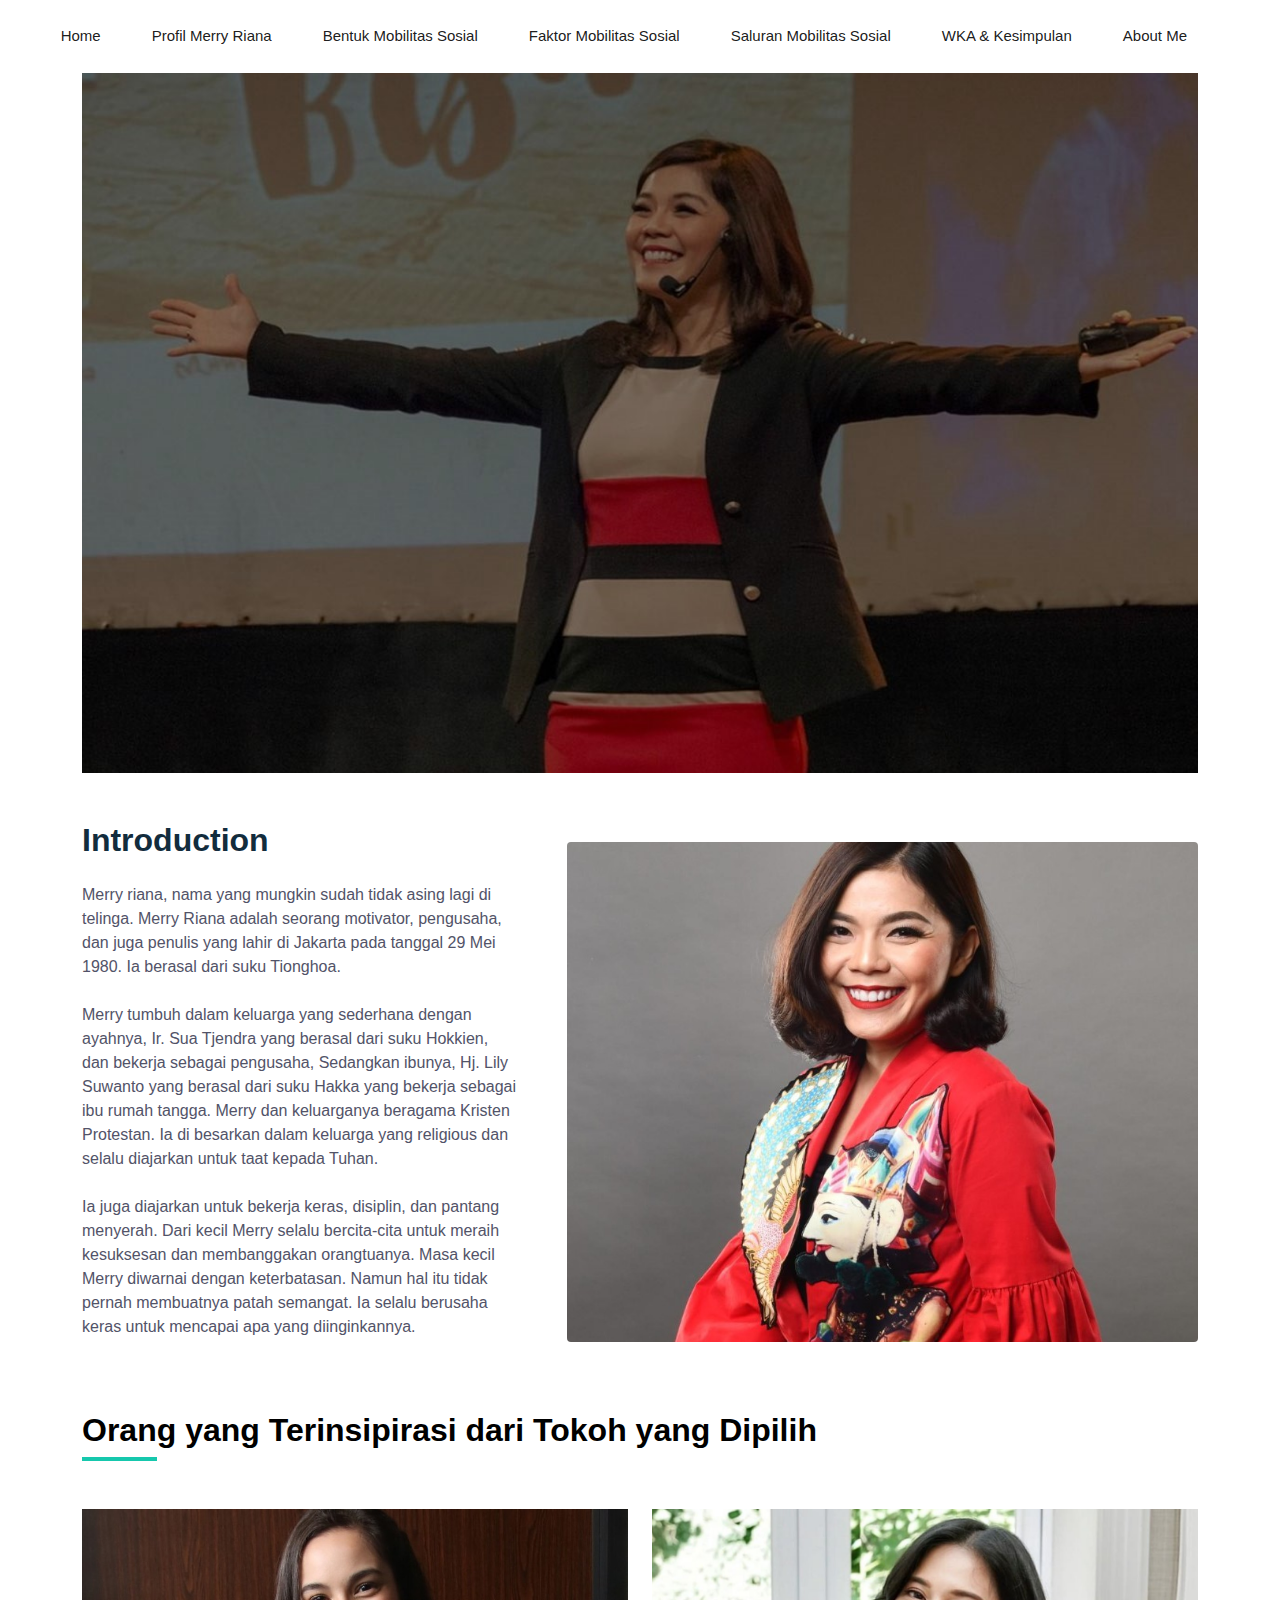
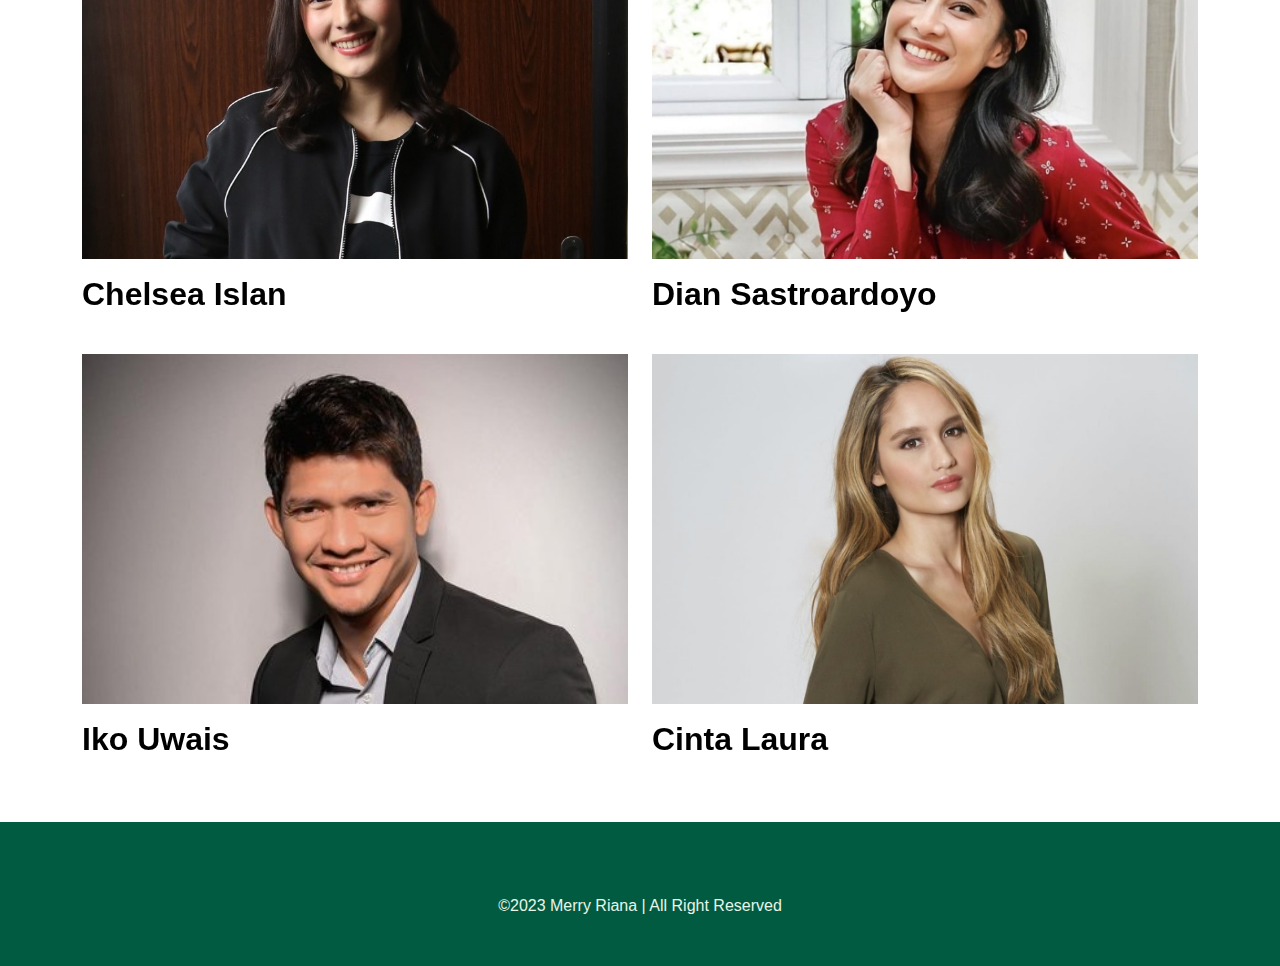
<file: index.html>
<!DOCTYPE html>
<html lang="en">

<head>
  <meta charset="utf-8" />
  <meta name="viewport" content="width=device-width, initial-scale=1.0" />
  <title>Merry Riana - Home</title>
  <link rel="preconnect" href="https://fonts.googleapis.com" />
  <link rel="preconnect" href="https://fonts.gstatic.com" crossorigin />
  <link href="https://cdnjs.cloudflare.com/ajax/libs/font-awesome/5.10.0/css/all.min.css" rel="stylesheet" />
  <link href="css/style.css" rel="stylesheet" />
  <link rel="icon" type="image/x-icon" href="foto/logo.png" />
</head>

<body style="background-color: #ffffff">
  <div style="padding-left: 50px; padding-right: 50px">
    <nav class="menuatas menuatas-expand-lg bg-white menuatas-light sticky-top p-0" id="top">
      <button type="button" class="menuatas-toggler me-4" data-bs-toggle="collapse" data-bs-target="#menuatasCollapse">
        <span class="menuatas-toggler-icon"></span>
      </button>
      <div class="collapse menuatas-collapse" id="menuatasCollapse">
        <div class="menuatas-nav ms-auto p-4 p-lg-0">
          <a href="index.html" class="menu-item tombol-link active">Home</a>
          <a href="profil.html" class="menu-item tombol-link active">Profil Merry Riana</a>
          <a href="bentukmobilitas.html" class="menu-item tombol-link active">Bentuk Mobilitas Sosial</a>
          <a href="faktormobilitas.html" class="menu-item tombol-link active">Faktor Mobilitas Sosial</a>
          <a href="saluranmobilitas.html" class="menu-item tombol-link active">Saluran Mobilitas Sosial</a>
          <a href="wka&kesimpulan.html" class="menu-item tombol-link active">WKA & Kesimpulan</a>
          <a href="about.html" class="menu-item tombol-link active">About Me</a>
        </div>
      </div>
    </nav>
  </div>
  <div class="kontainer">
    <div class="kontainer-jarak p-0">
      <div id="header-jumbotronbesar" class="jumbotronbesar slide">
        <div class="jumbotronbesar-inner">
          <div class="jumbotronbesar-item active">
            <img class="w-100 gambar" src="foto/bgnav.jpg" alt="Image" style="height: 700px; object-fit: cover" />
            <div class="jumbotronbesar-judul">
              <div class="kontainer">
                <div class="baris kolom-rata-tengah">
                  <div class="kolom-besar-8">
                  </div>
                </div>
              </div>
            </div>
          </div>
        </div>
      </div>
    </div>
  </div>
  <br /><br />
  <div class="kontainer-xxl py-5">
    <div class="kontainer">
      <div class="baris g-5 jarak-items-akhir">
        <div class="kolom-sedang-5 horizontal-otomatis">
          <h2 class="mb-4">Introduction</h2>
          <p class="mb-4">
            Merry riana, nama yang mungkin sudah tidak asing lagi di telinga. Merry Riana adalah seorang motivator,
            pengusaha, dan
            juga penulis yang lahir di Jakarta pada tanggal 29 Mei 1980. Ia berasal dari suku Tionghoa.<br><br> Merry
            tumbuh
            dalam keluarga
            yang sederhana dengan ayahnya, Ir. Sua Tjendra yang berasal dari suku Hokkien, dan bekerja sebagai
            pengusaha, Sedangkan
            ibunya, Hj. Lily Suwanto yang berasal dari suku Hakka yang bekerja sebagai ibu rumah tangga. Merry dan
            keluarganya
            beragama Kristen Protestan. Ia di besarkan dalam keluarga yang religious dan selalu diajarkan untuk taat
            kepada Tuhan.
            <br><br>
            Ia juga diajarkan untuk bekerja keras, disiplin, dan pantang menyerah. Dari kecil Merry selalu
            bercita-cita untuk
            meraih kesuksesan dan membanggakan orangtuanya. Masa kecil Merry diwarnai dengan keterbatasan. Namun hal itu
            tidak
            pernah membuatnya patah semangat. Ia selalu berusaha keras untuk mencapai apa yang diinginkannya.
          </p>
        </div>
        <div class="kolom-sedang-7 horizontal-otomatis">
          <img class="letak-foto sudut" style="height: 500px; object-fit: cover" width="100%" src="foto/profil.jpg" />
        </div>
      </div>
    </div>
  </div>
  <div class="kontainer-xxl">
    <div class="kontainer">
      <h2 style="color: #000000">Orang yang Terinsipirasi dari Tokoh yang Dipilih</h2>
      <hr style="width: 75px; border: 2px solid #16c8ad; margin: 0 0 0 0" />
      <br />
      <br />
      <div class="baris g-4">
        <div class="kolom-sedang-6">
          <div class="jumbotronbesar-item active">
            <img class="w-100" src="foto/gl1.jpeg" height="350px" style="object-fit: cover" alt="Image" />
            <h2 class="mb-3 mt-3" style="color: #000000">
              Chelsea Islan
            </h2>
          </div>
        </div>
        <div class="kolom-sedang-6">
          <div class="jumbotronbesar-item active">
            <img class="w-100" src="foto/gl2.jpg" height="350px" style="object-fit: cover" alt="Image" />
            <h2 class="mb-3 mt-3" style="color: #000000">
              Dian Sastroardoyo
            </h2>
          </div>
        </div>
        <div class="kolom-sedang-6">
          <div class="jumbotronbesar-item active">
            <img class="w-100" src="foto/gl3.jpg" height="350px" style="object-fit: cover" alt="Image" />
            <h2 class="mb-3 mt-3" style="color: #000000">
              Iko Uwais
            </h2>
          </div>
        </div>
        <div class="kolom-sedang-6">
          <div class="jumbotronbesar-item active">
            <img class="w-100" src="foto/gl4.jpg" height="350px" style="object-fit: cover" alt="Image" />
            <h2 class="mb-3 mt-3" style="color: #000000">
              Cinta Laura
            </h2>
          </div>
        </div>
      </div>
    </div>
  </div>
  <br><br>
  <div class="kontainer-jarak text-putihabu footer" style="background-color: #005b41">
    <div class="kontainer py-5">
      <div class="kolom-sedang-12 teks-tengah">
        <br />
        ©2023 Merry Riana | All Right Reserved
      </div>
    </div>
  </div>
</body>
<script src="script.js"></script>

</html>
</file>
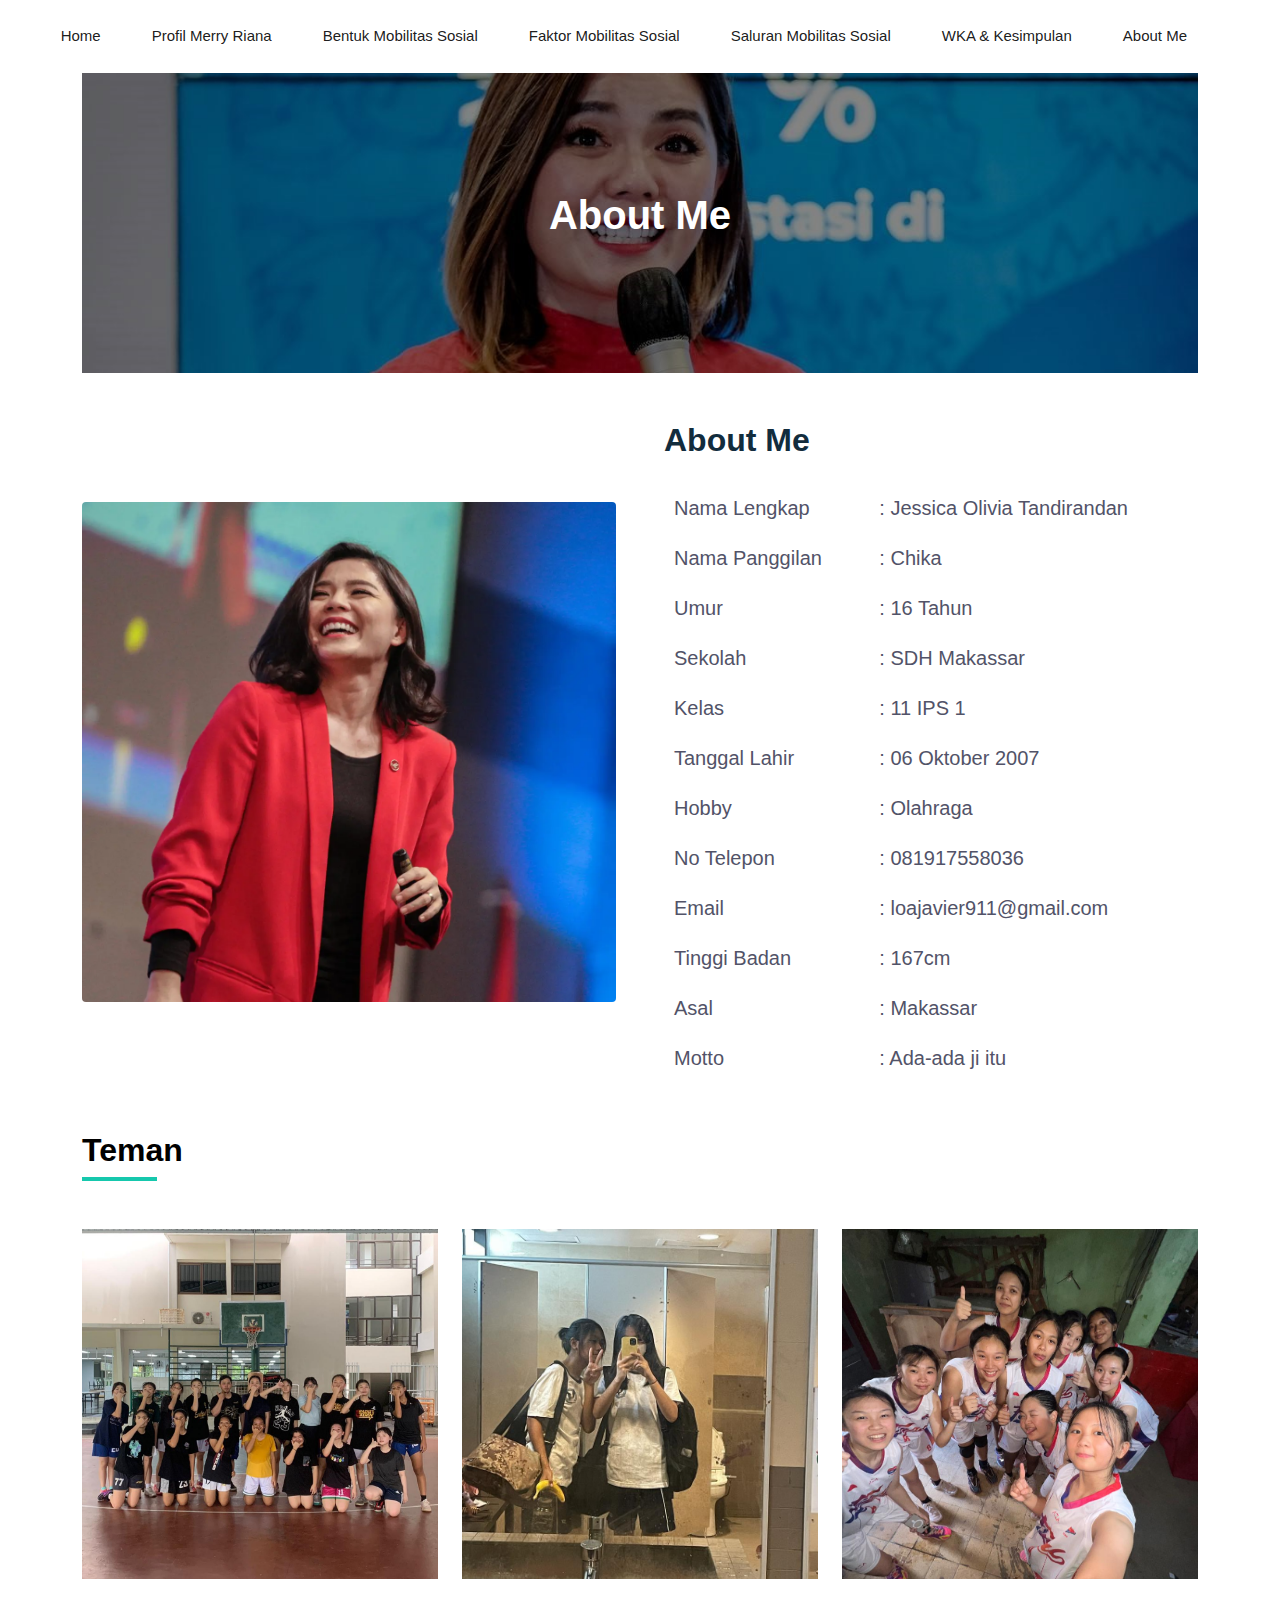
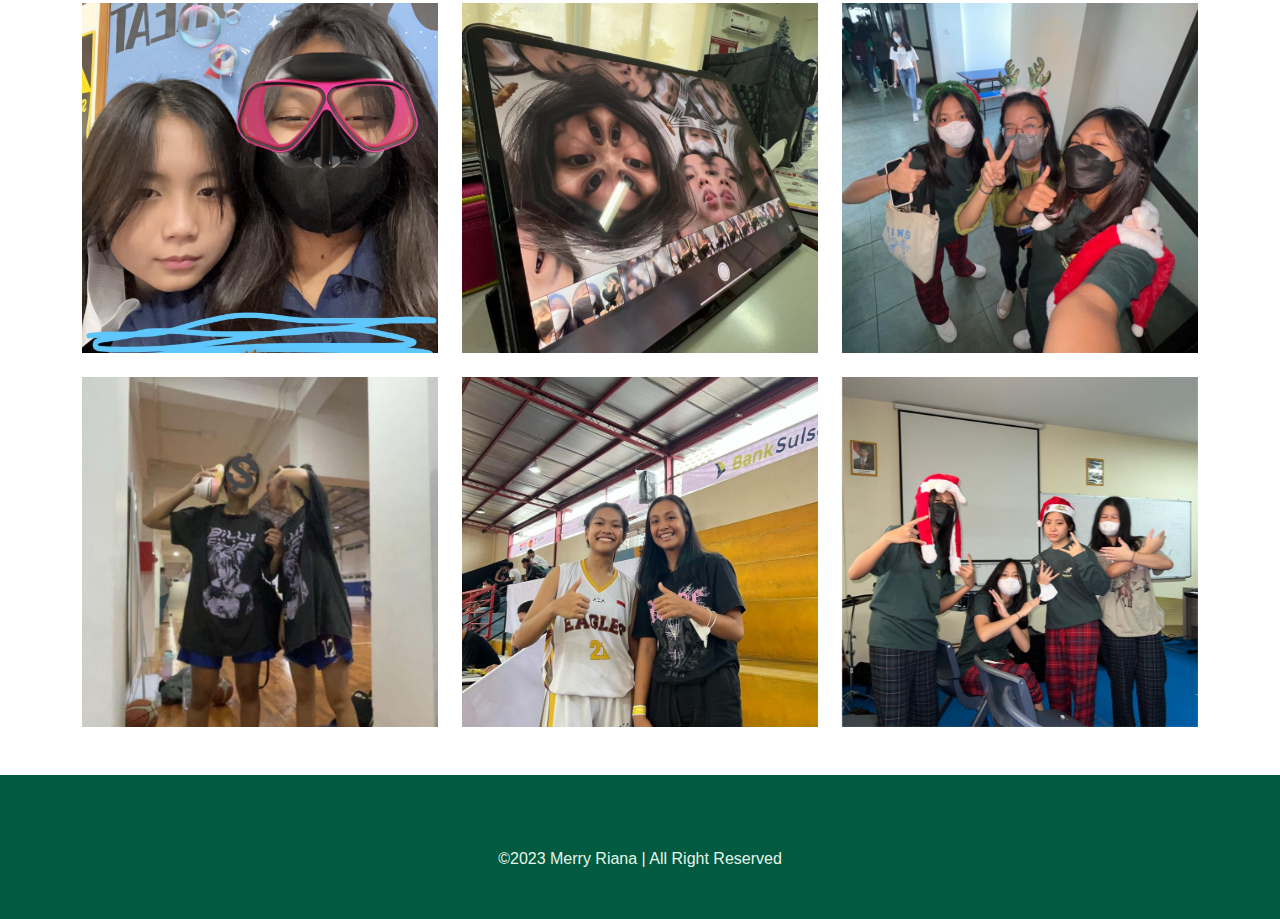
<file: about.html>
<!DOCTYPE html>
<html lang="en">

<head>
  <meta charset="utf-8" />
  <meta name="viewport" content="width=device-width, initial-scale=1.0" />
  <title>Merry Riana - About me</title>
  <link rel="preconnect" href="https://fonts.googleapis.com" />
  <link rel="preconnect" href="https://fonts.gstatic.com" crossorigin />
  <link href="https://cdnjs.cloudflare.com/ajax/libs/font-awesome/5.10.0/css/all.min.css" rel="stylesheet" />
  <link href="css/style.css" rel="stylesheet" />
  <link rel="icon" type="image/x-icon" href="foto/logo.png" />
</head>

<body style="background-color: #ffffff">
  <div style="padding-left: 50px; padding-right: 50px">
    <nav class="menuatas menuatas-expand-lg bg-white menuatas-light sticky-top p-0" id="top">
      <button type="button" class="menuatas-toggler me-4" data-bs-toggle="collapse" data-bs-target="#menuatasCollapse">
        <span class="menuatas-toggler-icon"></span>
      </button>
      <div class="collapse menuatas-collapse" id="menuatasCollapse">
        <div class="menuatas-nav ms-auto p-4 p-lg-0">
          <a href="index.html" class="menu-item tombol-link active">Home</a>
          <a href="profil.html" class="menu-item tombol-link active">Profil Merry Riana</a>
          <a href="bentukmobilitas.html" class="menu-item tombol-link active">Bentuk Mobilitas Sosial</a>
          <a href="faktormobilitas.html" class="menu-item tombol-link active">Faktor Mobilitas Sosial</a>
          <a href="saluranmobilitas.html" class="menu-item tombol-link active">Saluran Mobilitas Sosial</a>
          <a href="wka&kesimpulan.html" class="menu-item tombol-link active">WKA & Kesimpulan</a>
          <a href="about.html" class="menu-item tombol-link active">About Me</a>
        </div>
      </div>
    </nav>
  </div>
  <div class="kontainer">
    <div class="kontainer-jarak p-0">
      <div id="header-jumbotronbesar" class="jumbotronbesar slide">
        <div class="jumbotronbesar-inner">
          <div class="jumbotronbesar-item active">
            <img class="w-100 gambar" src="foto/bgatas.jpeg" alt="Image" style="height: 300px; object-fit: cover" />
            <div class="jumbotronbesar-judul">
              <div class="kontainer">
                <div class="baris kolom-rata-tengah">
                  <div class="kolom-besar-8">
                    <h1 class="display-6 text-putih mb-3" style="color: #ffffff">
                      About Me
                    </h1>
                  </div>
                </div>
              </div>
            </div>
          </div>
        </div>
      </div>
    </div>
  </div>
  <br /><br />
  <div class="kontainer-xxl py-5">
    <div class="kontainer">
      <div class="baris g-5 jarak-items-akhir">
        <div class="kolom-sedang-6 horizontal-otomatis">
          <img class="letak-foto sudut" style="height: 500px; object-fit: cover" width="100%"
            src="foto/bgprofil.webp" />
        </div>
        <div class="kolom-sedang-6 horizontal-otomatis">
          <h2 class="mb-4">About Me</h2>
          <table>
            <tbody>
              <tr>
                <td>Nama Lengkap</td>
                <td> : Jessica Olivia Tandirandan</td>
              </tr>
              <tr>
                <td>Nama Panggilan</td>
                <td> : Chika</td>
              </tr>
              <tr>
                <td>Umur</td>
                <td> : 16 Tahun</td>
              </tr>
              <tr>
                <td>Sekolah</td>
                <td> : SDH Makassar</td>
              </tr>
              <tr>
                <td>Kelas</td>
                <td> : 11 IPS 1</td>
              </tr>
              <tr>
                <td>Tanggal Lahir</td>
                <td> : 06 Oktober 2007</td>
              </tr>
              <tr>
                <td>Hobby</td>
                <td> : Olahraga</td>
              </tr>
              <tr>
                <td>No Telepon</td>
                <td> : 081917558036</td>
              </tr>
              <tr>
                <td>Email</td>
                <td> : loajavier911@gmail.com</td>
              </tr>
              <tr>
                <td>Tinggi Badan</td>
                <td> : 167cm</td>
              </tr>
              <tr>
                <td>Asal</td>
                <td> : Makassar</td>
              </tr>
              <tr>
                <td>Motto</td>
                <td> : Ada-ada ji itu</td>
              </tr>
              </td>
            </tbody>
          </table>
        </div>
      </div>
    </div>
  </div>
  <div class="kontainer-xxl">
    <div class="kontainer">
      <h2 style="color: #000000">Teman</h2>
      <hr style="width: 75px; border: 2px solid #16c8ad; margin: 0 0 0 0" />
      <br />
      <br />
      <div class="baris g-4">
        <div class="kolom-sedang-4">
          <div class="jumbotronbesar-item active" onclick="openModal('foto/tm1.jpg')">
            <img class="w-100" src="foto/tm1.jpg" height="350px" style="object-fit: cover" alt="Image" />
          </div>
        </div>
        <div class="kolom-sedang-4">
          <div class="jumbotronbesar-item active" onclick="openModal('foto/tm2.jpg')">
            <img class="w-100" src="foto/tm2.jpg" height="350px" style="object-fit: cover" alt="Image" />
          </div>
        </div>
        <div class="kolom-sedang-4">
          <div class="jumbotronbesar-item active" onclick="openModal('foto/tm3.jpg')">
            <img class="w-100" src="foto/tm3.jpg" height="350px" style="object-fit: cover" alt="Image" />
          </div>
        </div>
        <div class="kolom-sedang-4">
          <div class="jumbotronbesar-item active" onclick="openModal('foto/tm4.jpg')">
            <img class="w-100" src="foto/tm4.jpg" height="350px" style="object-fit: cover" alt="Image" />
          </div>
        </div>
        <div class="kolom-sedang-4">
          <div class="jumbotronbesar-item active" onclick="openModal('foto/tm5.jpg')">
            <img class="w-100" src="foto/tm5.jpg" height="350px" style="object-fit: cover" alt="Image" />
          </div>
        </div>
        <div class="kolom-sedang-4">
          <div class="jumbotronbesar-item active" onclick="openModal('foto/tm6.jpg')">
            <img class="w-100" src="foto/tm6.jpg" height="350px" style="object-fit: cover" alt="Image" />
          </div>
        </div>
        <div class="kolom-sedang-4">
          <div class="jumbotronbesar-item active" onclick="openModal('foto/tm7.jpg')">
            <img class="w-100" src="foto/tm7.jpg" height="350px" style="object-fit: cover" alt="Image" />
          </div>
        </div>
        <div class="kolom-sedang-4">
          <div class="jumbotronbesar-item active" onclick="openModal('foto/tm8.jpg')">
            <img class="w-100" src="foto/tm8.jpg" height="350px" style="object-fit: cover" alt="Image" />
          </div>
        </div>
        <div class="kolom-sedang-4">
          <div class="jumbotronbesar-item active" onclick="openModal('foto/tm9.jpg')">
            <img class="w-100" src="foto/tm9.jpg" height="350px" style="object-fit: cover" alt="Image" />
          </div>
        </div>
      </div>
    </div>
  </div>
  <div id="myModal" class="modal">
    <span class="close" onclick="closeModal()">&times;</span>
    <img class="modal-content" id="modalImage">
  </div>
  <br><br>
  <div class="kontainer-jarak text-putihabu footer" style="background-color: #005b41">
    <div class="kontainer py-5">
      <div class="kolom-sedang-12 teks-tengah">
        <br />
        ©2023 Merry Riana | All Right Reserved
      </div>
    </div>
  </div>
</body>
<script src="script.js"></script>
<script>
  // Open the modal
  function openModal(imageSrc) {
    document.getElementById('myModal').style.display = 'block';
    document.getElementById('modalImage').src = imageSrc;
  }

  // Close the modal
  function closeModal() {
    document.getElementById('myModal').style.display = 'none';
  }
</script>

</html>
</file>
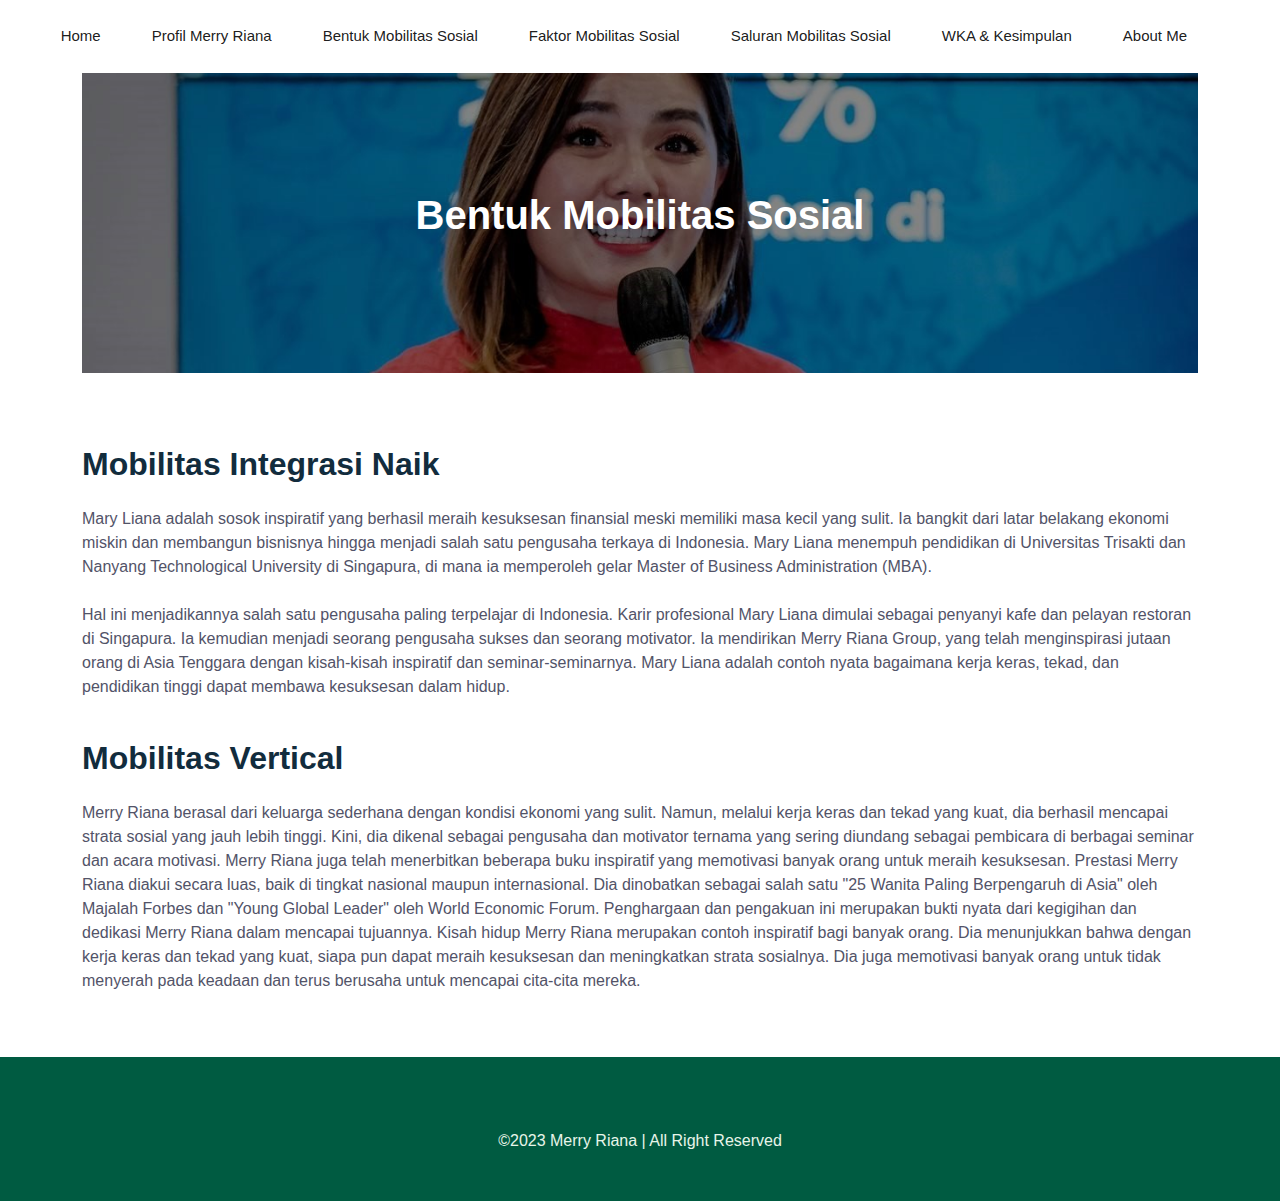
<file: bentukmobilitas.html>
<!DOCTYPE html>
<html lang="en">

<head>
  <meta charset="utf-8" />
  <meta name="viewport" content="width=device-width, initial-scale=1.0" />
  <title>Merry Riana - Bentuk Mobilitas Sosial</title>
  <link rel="preconnect" href="https://fonts.googleapis.com" />
  <link rel="preconnect" href="https://fonts.gstatic.com" crossorigin />
  <link href="https://cdnjs.cloudflare.com/ajax/libs/font-awesome/5.10.0/css/all.min.css" rel="stylesheet" />
  <link href="css/style.css" rel="stylesheet" />
  <link rel="icon" type="image/x-icon" href="foto/logo.png" />
</head>

<body style="background-color: #ffffff">
  <div style="padding-left: 50px; padding-right: 50px">
    <nav class="menuatas menuatas-expand-lg bg-white menuatas-light sticky-top p-0" id="top">
      <button type="button" class="menuatas-toggler me-4" data-bs-toggle="collapse" data-bs-target="#menuatasCollapse">
        <span class="menuatas-toggler-icon"></span>
      </button>
      <div class="collapse menuatas-collapse" id="menuatasCollapse">
        <div class="menuatas-nav ms-auto p-4 p-lg-0">
          <a href="index.html" class="menu-item tombol-link active">Home</a>
          <a href="profil.html" class="menu-item tombol-link active">Profil Merry Riana</a>
          <a href="bentukmobilitas.html" class="menu-item tombol-link active">Bentuk Mobilitas Sosial</a>
          <a href="faktormobilitas.html" class="menu-item tombol-link active">Faktor Mobilitas Sosial</a>
          <a href="saluranmobilitas.html" class="menu-item tombol-link active">Saluran Mobilitas Sosial</a>
          <a href="wka&kesimpulan.html" class="menu-item tombol-link active">WKA & Kesimpulan</a>
          <a href="about.html" class="menu-item tombol-link active">About Me</a>
        </div>
      </div>
    </nav>
  </div>
  <div class="kontainer">
    <div class="kontainer-jarak p-0">
      <div id="header-jumbotronbesar" class="jumbotronbesar slide">
        <div class="jumbotronbesar-inner">
          <div class="jumbotronbesar-item active">
            <img class="w-100 gambar" src="foto/bgatas.jpeg" alt="Image" style="height: 300px; object-fit: cover" />
            <div class="jumbotronbesar-judul">
              <div class="kontainer">
                <div class="baris kolom-rata-tengah">
                  <div class="kolom-besar-8">
                    <h1 class="display-6 text-putih mb-3" style="color: #ffffff">
                      Bentuk Mobilitas Sosial
                    </h1>
                  </div>
                </div>
              </div>
            </div>
          </div>
        </div>
      </div>
    </div>
  </div>
  <br /><br />
  <div class="kontainer-xxl py-5">
    <div class="kontainer">
      <div class="baris g-5 jarak-items-akhir">
        <div class="kolom-sedang-12 horizontal-otomatis">
          <br>
          <h2 class="mb-4">Mobilitas Integrasi Naik</h2>
          <p>Mary Liana adalah sosok inspiratif yang berhasil meraih kesuksesan finansial meski memiliki masa kecil yang
            sulit. Ia
            bangkit dari latar belakang ekonomi miskin dan membangun bisnisnya hingga menjadi salah satu pengusaha
            terkaya di
            Indonesia. Mary Liana menempuh pendidikan di Universitas Trisakti dan Nanyang Technological University di
            Singapura, di
            mana ia memperoleh gelar Master of Business Administration (MBA).<br><br> Hal ini menjadikannya salah satu
            pengusaha paling terpelajar di Indonesia. Karir profesional Mary Liana dimulai sebagai
            penyanyi kafe dan pelayan restoran di Singapura. Ia kemudian menjadi seorang pengusaha sukses dan seorang
            motivator. Ia
            mendirikan Merry Riana Group, yang telah menginspirasi jutaan orang di Asia Tenggara dengan kisah-kisah
            inspiratif dan
            seminar-seminarnya. Mary Liana adalah contoh nyata bagaimana kerja keras, tekad, dan pendidikan tinggi dapat
            membawa
            kesuksesan dalam hidup.</p>
          <br>
          <h2 class="mb-4">Mobilitas Vertical</h2>
          <p>Merry Riana berasal dari keluarga sederhana dengan kondisi ekonomi yang sulit. Namun, melalui kerja keras
            dan tekad yang
            kuat, dia berhasil mencapai strata sosial yang jauh lebih tinggi. Kini, dia dikenal sebagai pengusaha dan
            motivator
            ternama yang sering diundang sebagai pembicara di berbagai seminar dan acara motivasi. Merry Riana juga
            telah
            menerbitkan beberapa buku inspiratif yang memotivasi banyak orang untuk meraih kesuksesan. Prestasi Merry
            Riana diakui
            secara luas, baik di tingkat nasional maupun internasional. Dia dinobatkan sebagai salah satu "25 Wanita
            Paling
            Berpengaruh di Asia" oleh Majalah Forbes dan "Young Global Leader" oleh World Economic Forum. Penghargaan
            dan pengakuan
            ini merupakan bukti nyata dari kegigihan dan dedikasi Merry Riana dalam mencapai tujuannya. Kisah hidup
            Merry Riana
            merupakan contoh inspiratif bagi banyak orang. Dia menunjukkan bahwa dengan kerja keras dan tekad yang kuat,
            siapa pun
            dapat meraih kesuksesan dan meningkatkan strata sosialnya. Dia juga memotivasi banyak orang untuk tidak
            menyerah pada
            keadaan dan terus berusaha untuk mencapai cita-cita mereka.</p>
        </div>
      </div>
    </div>
  </div>

  <div class="kontainer-jarak text-putihabu footer" style="background-color: #005b41">
    <div class="kontainer py-5">
      <div class="kolom-sedang-12 teks-tengah">
        <br />
        ©2023 Merry Riana | All Right Reserved
      </div>
    </div>
  </div>
</body>
<script src="script.js"></script>

</html>
</file>
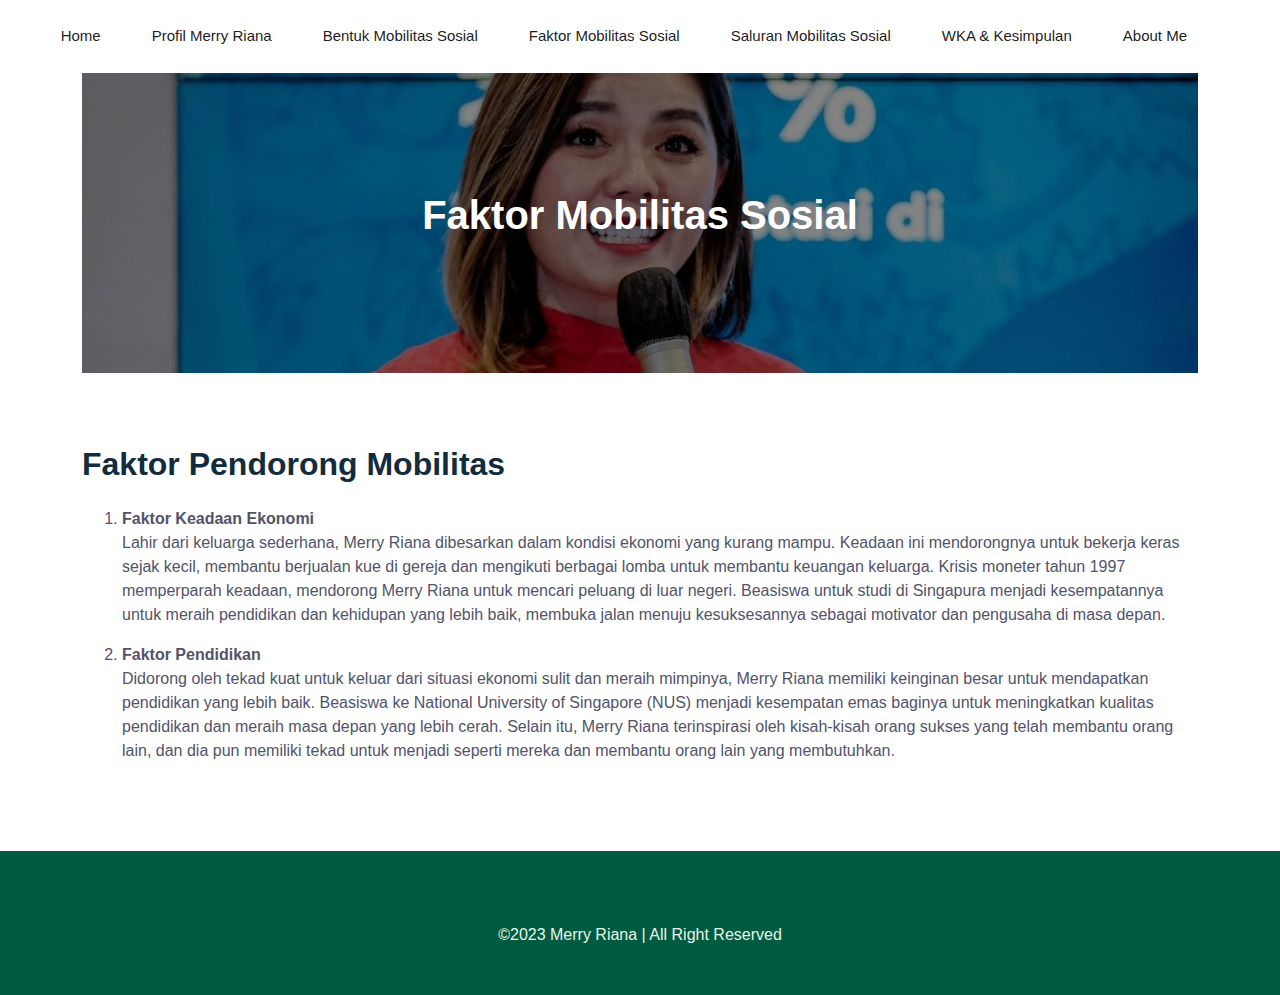
<file: faktormobilitas.html>
<!DOCTYPE html>
<html lang="en">

<head>
  <meta charset="utf-8" />
  <meta name="viewport" content="width=device-width, initial-scale=1.0" />
  <title>Merry Riana - Faktor Mobilitas Sosial</title>
  <link rel="preconnect" href="https://fonts.googleapis.com" />
  <link rel="preconnect" href="https://fonts.gstatic.com" crossorigin />
  <link href="https://cdnjs.cloudflare.com/ajax/libs/font-awesome/5.10.0/css/all.min.css" rel="stylesheet" />
  <link href="css/style.css" rel="stylesheet" />
  <link rel="icon" type="image/x-icon" href="foto/logo.png" />
</head>

<body style="background-color: #ffffff">
  <div style="padding-left: 50px; padding-right: 50px">
    <nav class="menuatas menuatas-expand-lg bg-white menuatas-light sticky-top p-0" id="top">
      <button type="button" class="menuatas-toggler me-4" data-bs-toggle="collapse" data-bs-target="#menuatasCollapse">
        <span class="menuatas-toggler-icon"></span>
      </button>
      <div class="collapse menuatas-collapse" id="menuatasCollapse">
        <div class="menuatas-nav ms-auto p-4 p-lg-0">
          <a href="index.html" class="menu-item tombol-link active">Home</a>
          <a href="profil.html" class="menu-item tombol-link active">Profil Merry Riana</a>
          <a href="bentukmobilitas.html" class="menu-item tombol-link active">Bentuk Mobilitas Sosial</a>
          <a href="faktormobilitas.html" class="menu-item tombol-link active">Faktor Mobilitas Sosial</a>
          <a href="saluranmobilitas.html" class="menu-item tombol-link active">Saluran Mobilitas Sosial</a>
          <a href="wka&kesimpulan.html" class="menu-item tombol-link active">WKA & Kesimpulan</a>
          <a href="about.html" class="menu-item tombol-link active">About Me</a>
        </div>
      </div>
    </nav>
  </div>
  <div class="kontainer">
    <div class="kontainer-jarak p-0">
      <div id="header-jumbotronbesar" class="jumbotronbesar slide">
        <div class="jumbotronbesar-inner">
          <div class="jumbotronbesar-item active">
            <img class="w-100 gambar" src="foto/bgatas.jpeg" alt="Image" style="height: 300px; object-fit: cover" />
            <div class="jumbotronbesar-judul">
              <div class="kontainer">
                <div class="baris kolom-rata-tengah">
                  <div class="kolom-besar-8">
                    <h1 class="display-6 text-putih mb-3" style="color: #ffffff">
                      Faktor Mobilitas Sosial
                    </h1>
                  </div>
                </div>
              </div>
            </div>
          </div>
        </div>
      </div>
    </div>
  </div>
  <br /><br />
  <div class="kontainer-xxl py-5">
    <div class="kontainer">
      <div class="baris g-5 jarak-items-akhir">
        <div class="kolom-sedang-12 horizontal-otomatis">
          <br>
          <h2 class="mb-4">Faktor Pendorong Mobilitas </h2>
          <ol>
            <li><b>Faktor Keadaan Ekonomi</b></li>
            <p>Lahir dari keluarga sederhana, Merry Riana dibesarkan dalam kondisi ekonomi yang kurang mampu. Keadaan
              ini mendorongnya
              untuk bekerja keras sejak kecil, membantu berjualan kue di gereja dan mengikuti berbagai lomba untuk
              membantu keuangan
              keluarga. Krisis moneter tahun 1997 memperparah keadaan, mendorong Merry Riana untuk mencari peluang di
              luar negeri.
              Beasiswa untuk studi di Singapura menjadi kesempatannya untuk meraih pendidikan dan kehidupan yang lebih
              baik, membuka
              jalan menuju kesuksesannya sebagai motivator dan pengusaha di masa depan.</p>
            <li><b>Faktor Pendidikan</b></li>
            <p>Didorong oleh tekad kuat untuk keluar dari situasi ekonomi sulit dan meraih mimpinya, Merry Riana
              memiliki keinginan
              besar untuk mendapatkan pendidikan yang lebih baik. Beasiswa ke National University of Singapore (NUS)
              menjadi
              kesempatan emas baginya untuk meningkatkan kualitas pendidikan dan meraih masa depan yang lebih cerah.
              Selain itu, Merry
              Riana terinspirasi oleh kisah-kisah orang sukses yang telah membantu orang lain, dan dia pun memiliki
              tekad untuk
              menjadi seperti mereka dan membantu orang lain yang membutuhkan.</p>
          </ol>
          <br>
        </div>
      </div>
    </div>
  </div>

  <div class="kontainer-jarak text-putihabu footer" style="background-color: #005b41">
    <div class="kontainer py-5">
      <div class="kolom-sedang-12 teks-tengah">
        <br />
        ©2023 Merry Riana | All Right Reserved
      </div>
    </div>
  </div>
</body>
<script src="script.js"></script>

</html>
</file>
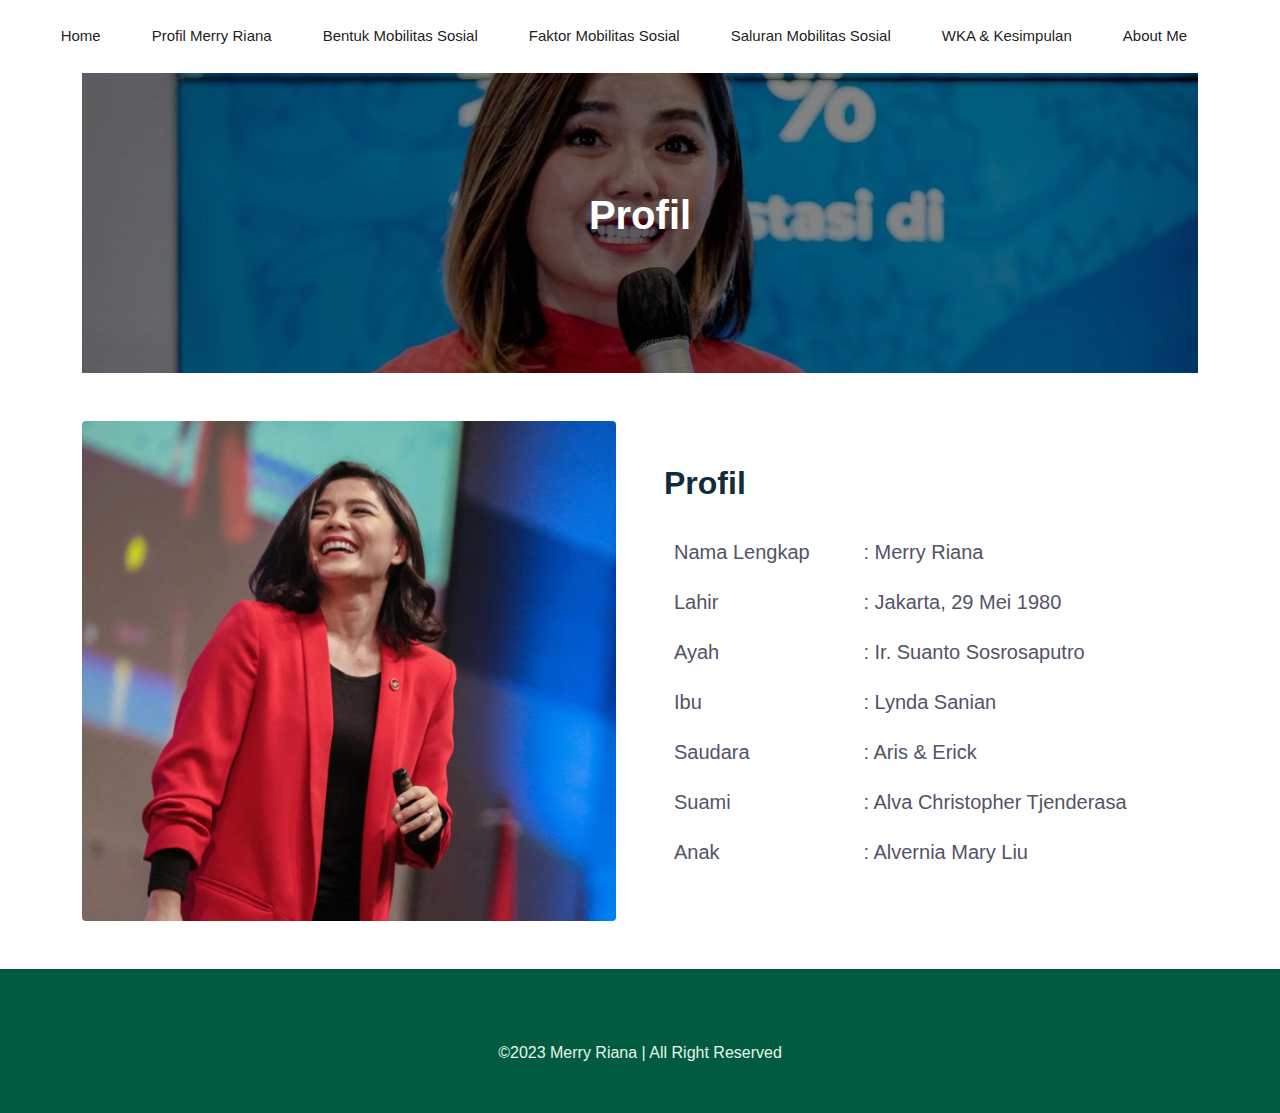
<file: profil.html>
<!DOCTYPE html>
<html lang="en">

<head>
  <meta charset="utf-8" />
  <meta name="viewport" content="width=device-width, initial-scale=1.0" />
  <title>Merry Riana - Profil</title>
  <link rel="preconnect" href="https://fonts.googleapis.com" />
  <link rel="preconnect" href="https://fonts.gstatic.com" crossorigin />
  <link href="https://cdnjs.cloudflare.com/ajax/libs/font-awesome/5.10.0/css/all.min.css" rel="stylesheet" />
  <link href="css/style.css" rel="stylesheet" />
  <link rel="icon" type="image/x-icon" href="foto/logo.png" />
</head>

<body style="background-color: #ffffff">
  <div style="padding-left: 50px; padding-right: 50px">
    <nav class="menuatas menuatas-expand-lg bg-white menuatas-light sticky-top p-0" id="top">
      <button type="button" class="menuatas-toggler me-4" data-bs-toggle="collapse" data-bs-target="#menuatasCollapse">
        <span class="menuatas-toggler-icon"></span>
      </button>
      <div class="collapse menuatas-collapse" id="menuatasCollapse">
        <div class="menuatas-nav ms-auto p-4 p-lg-0">
          <a href="index.html" class="menu-item tombol-link active">Home</a>
          <a href="profil.html" class="menu-item tombol-link active">Profil Merry Riana</a>
          <a href="bentukmobilitas.html" class="menu-item tombol-link active">Bentuk Mobilitas Sosial</a>
          <a href="faktormobilitas.html" class="menu-item tombol-link active">Faktor Mobilitas Sosial</a>
          <a href="saluranmobilitas.html" class="menu-item tombol-link active">Saluran Mobilitas Sosial</a>
          <a href="wka&kesimpulan.html" class="menu-item tombol-link active">WKA & Kesimpulan</a>
          <a href="about.html" class="menu-item tombol-link active">About Me</a>
        </div>
      </div>
    </nav>
  </div>
  <div class="kontainer">
    <div class="kontainer-jarak p-0">
      <div id="header-jumbotronbesar" class="jumbotronbesar slide">
        <div class="jumbotronbesar-inner">
          <div class="jumbotronbesar-item active">
            <img class="w-100 gambar" src="foto/bgatas.jpeg" alt="Image" style="height: 300px; object-fit: cover" />
            <div class="jumbotronbesar-judul">
              <div class="kontainer">
                <div class="baris kolom-rata-tengah">
                  <div class="kolom-besar-8">
                    <h1 class="display-6 text-putih mb-3" style="color: #ffffff">
                      Profil
                    </h1>
                  </div>
                </div>
              </div>
            </div>
          </div>
        </div>
      </div>
    </div>
  </div>
  <br /><br />
  <div class="kontainer-xxl py-5">
    <div class="kontainer">
      <div class="baris g-5 jarak-items-akhir">
        <div class="kolom-sedang-6 horizontal-otomatis">
          <img class="letak-foto sudut" style="height: 500px; object-fit: cover" width="100%"
            src="foto/bgprofil.webp" />
        </div>
        <div class="kolom-sedang-6 horizontal-otomatis">
          <h2 class="mb-4">Profil</h2>
          <table>
            <tbody>
              <tr>
                <td>Nama Lengkap</td>
                <td> : Merry Riana</td>
              </tr>
              <tr>
                <td>Lahir</td>
                <td> : Jakarta, 29 Mei 1980</td>
              </tr>
              <tr>
                <td>Ayah</td>
                <td> : Ir. Suanto Sosrosaputro</td>
              </tr>
              <tr>
                <td>Ibu</td>
                <td> : Lynda Sanian</td>
              </tr>
              <tr>
                <td>Saudara</td>
                <td> : Aris & Erick</td>
              </tr>
              <tr>
                <td>Suami</td>
                <td> : Alva Christopher Tjenderasa</td>
              </tr>
              <tr>
                <td>Anak</td>
                <td> : Alvernia Mary Liu</td>
              </tr>
              </td>
            </tbody>
          </table>
        </div>
      </div>
    </div>
  </div>

  <div class="kontainer-jarak text-putihabu footer" style="background-color: #005b41">
    <div class="kontainer py-5">
      <div class="kolom-sedang-12 teks-tengah">
        <br />
        ©2023 Merry Riana | All Right Reserved
      </div>
    </div>
  </div>
</body>
<script src="script.js"></script>

</html>
</file>
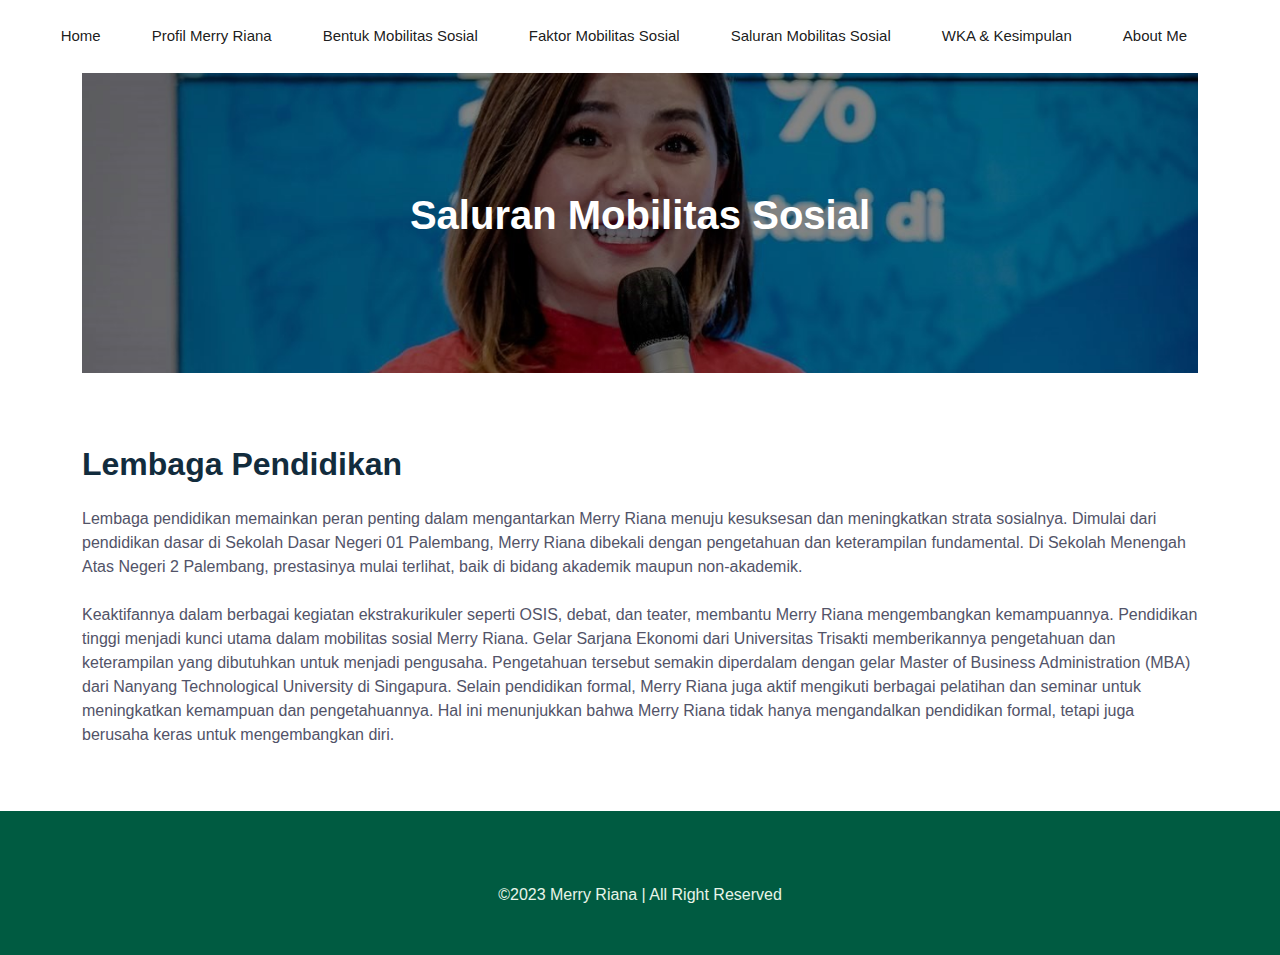
<file: saluranmobilitas.html>
<!DOCTYPE html>
<html lang="en">

<head>
  <meta charset="utf-8" />
  <meta name="viewport" content="width=device-width, initial-scale=1.0" />
  <title>Merry Riana - Saluran Mobilitas Sosial</title>
  <link rel="preconnect" href="https://fonts.googleapis.com" />
  <link rel="preconnect" href="https://fonts.gstatic.com" crossorigin />
  <link href="https://cdnjs.cloudflare.com/ajax/libs/font-awesome/5.10.0/css/all.min.css" rel="stylesheet" />
  <link href="css/style.css" rel="stylesheet" />
  <link rel="icon" type="image/x-icon" href="foto/logo.png" />
</head>

<body style="background-color: #ffffff">
  <div style="padding-left: 50px; padding-right: 50px">
    <nav class="menuatas menuatas-expand-lg bg-white menuatas-light sticky-top p-0" id="top">
      <button type="button" class="menuatas-toggler me-4" data-bs-toggle="collapse" data-bs-target="#menuatasCollapse">
        <span class="menuatas-toggler-icon"></span>
      </button>
      <div class="collapse menuatas-collapse" id="menuatasCollapse">
        <div class="menuatas-nav ms-auto p-4 p-lg-0">
          <a href="index.html" class="menu-item tombol-link active">Home</a>
          <a href="profil.html" class="menu-item tombol-link active">Profil Merry Riana</a>
          <a href="bentukmobilitas.html" class="menu-item tombol-link active">Bentuk Mobilitas Sosial</a>
          <a href="faktormobilitas.html" class="menu-item tombol-link active">Faktor Mobilitas Sosial</a>
          <a href="saluranmobilitas.html" class="menu-item tombol-link active">Saluran Mobilitas Sosial</a>
          <a href="wka&kesimpulan.html" class="menu-item tombol-link active">WKA & Kesimpulan</a>
          <a href="about.html" class="menu-item tombol-link active">About Me</a>
        </div>
      </div>
    </nav>
  </div>
  <div class="kontainer">
    <div class="kontainer-jarak p-0">
      <div id="header-jumbotronbesar" class="jumbotronbesar slide">
        <div class="jumbotronbesar-inner">
          <div class="jumbotronbesar-item active">
            <img class="w-100 gambar" src="foto/bgatas.jpeg" alt="Image" style="height: 300px; object-fit: cover" />
            <div class="jumbotronbesar-judul">
              <div class="kontainer">
                <div class="baris kolom-rata-tengah">
                  <div class="kolom-besar-8">
                    <h1 class="display-6 text-putih mb-3" style="color: #ffffff">
                      Saluran Mobilitas Sosial
                    </h1>
                  </div>
                </div>
              </div>
            </div>
          </div>
        </div>
      </div>
    </div>
  </div>
  <br /><br />
  <div class="kontainer-xxl py-5">
    <div class="kontainer">
      <div class="baris g-5 jarak-items-akhir">
        <div class="kolom-sedang-12 horizontal-otomatis">
          <br>
          <h2 class="mb-4">Lembaga Pendidikan</h2>
          <p>Lembaga pendidikan memainkan peran penting dalam mengantarkan Merry Riana menuju kesuksesan dan
            meningkatkan strata
            sosialnya. Dimulai dari pendidikan dasar di Sekolah Dasar Negeri 01 Palembang, Merry Riana dibekali dengan
            pengetahuan
            dan keterampilan fundamental. Di Sekolah Menengah Atas Negeri 2 Palembang, prestasinya mulai terlihat, baik
            di bidang
            akademik maupun non-akademik.<br><br>Keaktifannya dalam berbagai kegiatan ekstrakurikuler seperti OSIS,
            debat, dan teater, membantu Merry Riana mengembangkan
            kemampuannya. Pendidikan tinggi menjadi kunci utama dalam mobilitas sosial Merry Riana. Gelar Sarjana
            Ekonomi dari
            Universitas Trisakti memberikannya pengetahuan dan keterampilan yang dibutuhkan untuk menjadi pengusaha.
            Pengetahuan
            tersebut semakin diperdalam dengan gelar Master of Business Administration (MBA) dari Nanyang Technological
            University
            di Singapura. Selain pendidikan formal, Merry Riana juga aktif mengikuti berbagai pelatihan dan seminar
            untuk
            meningkatkan kemampuan dan pengetahuannya. Hal ini menunjukkan bahwa Merry Riana tidak hanya mengandalkan
            pendidikan
            formal, tetapi juga berusaha keras untuk mengembangkan diri.</p>

        </div>
      </div>
    </div>
  </div>

  <div class="kontainer-jarak text-putihabu footer" style="background-color: #005b41">
    <div class="kontainer py-5">
      <div class="kolom-sedang-12 teks-tengah">
        <br />
        ©2023 Merry Riana | All Right Reserved
      </div>
    </div>
  </div>
</body>
<script src="script.js"></script>

</html>
</file>
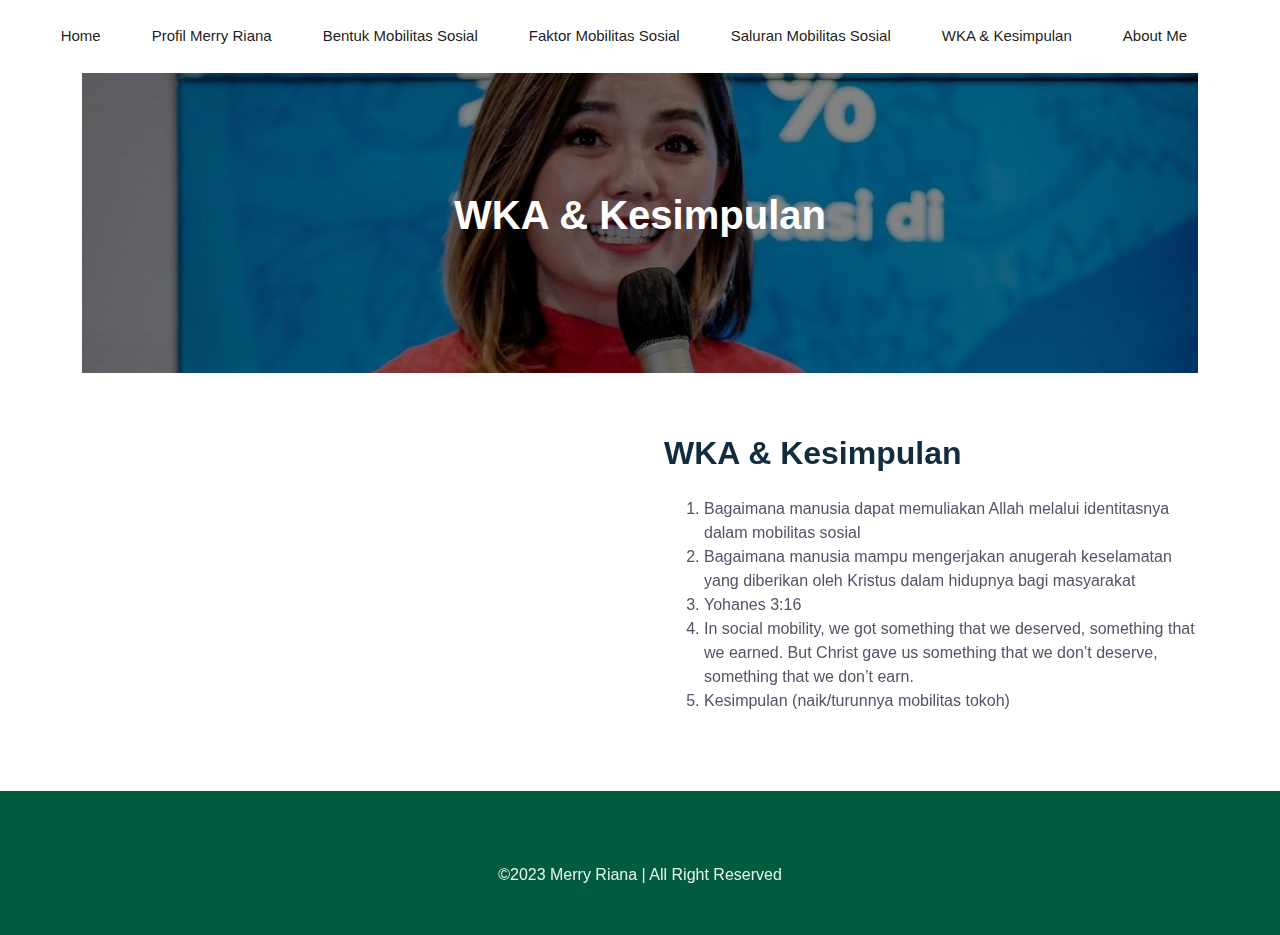
<file: wka&kesimpulan.html>
<!DOCTYPE html>
<html lang="en">

<head>
  <meta charset="utf-8" />
  <meta name="viewport" content="width=device-width, initial-scale=1.0" />
  <title>Merry Riana - WKA & Kesimpulan</title>
  <link rel="preconnect" href="https://fonts.googleapis.com" />
  <link rel="preconnect" href="https://fonts.gstatic.com" crossorigin />
  <link href="https://cdnjs.cloudflare.com/ajax/libs/font-awesome/5.10.0/css/all.min.css" rel="stylesheet" />
  <link href="css/style.css" rel="stylesheet" />
  <link rel="icon" type="image/x-icon" href="foto/logo.png" />
</head>

<body style="background-color: #ffffff">
  <div style="padding-left: 50px; padding-right: 50px">
    <nav class="menuatas menuatas-expand-lg bg-white menuatas-light sticky-top p-0" id="top">
      <button type="button" class="menuatas-toggler me-4" data-bs-toggle="collapse" data-bs-target="#menuatasCollapse">
        <span class="menuatas-toggler-icon"></span>
      </button>
      <div class="collapse menuatas-collapse" id="menuatasCollapse">
        <div class="menuatas-nav ms-auto p-4 p-lg-0">
          <a href="index.html" class="menu-item tombol-link active">Home</a>
          <a href="profil.html" class="menu-item tombol-link active">Profil Merry Riana</a>
          <a href="bentukmobilitas.html" class="menu-item tombol-link active">Bentuk Mobilitas Sosial</a>
          <a href="faktormobilitas.html" class="menu-item tombol-link active">Faktor Mobilitas Sosial</a>
          <a href="saluranmobilitas.html" class="menu-item tombol-link active">Saluran Mobilitas Sosial</a>
          <a href="wka&kesimpulan.html" class="menu-item tombol-link active">WKA & Kesimpulan</a>
          <a href="about.html" class="menu-item tombol-link active">About Me</a>
        </div>
      </div>
    </nav>
  </div>
  <div class="kontainer">
    <div class="kontainer-jarak p-0">
      <div id="header-jumbotronbesar" class="jumbotronbesar slide">
        <div class="jumbotronbesar-inner">
          <div class="jumbotronbesar-item active">
            <img class="w-100 gambar" src="foto/bgatas.jpeg" alt="Image" style="height: 300px; object-fit: cover" />
            <div class="jumbotronbesar-judul">
              <div class="kontainer">
                <div class="baris kolom-rata-tengah">
                  <div class="kolom-besar-8">
                    <h1 class="display-6 text-putih mb-3" style="color: #ffffff">
                      WKA & Kesimpulan
                    </h1>
                  </div>
                </div>
              </div>
            </div>
          </div>
        </div>
      </div>
    </div>
  </div>
  <br /><br />
  <div class="kontainer-xxl py-5">
    <div class="kontainer">
      <div class="baris g-5 jarak-items-akhir">
        <div class="kolom-sedang-6 horizontal-otomatis">
          <iframe width="100%" height="315" src="https://www.youtube.com/embed/6BatKXYAoN4?si=fo-3itm02ZpeeLEH"
            title="YouTube video player" frameborder="0"
            allow="accelerometer; autoplay; clipboard-write; encrypted-media; gyroscope; picture-in-picture; web-share"
            allowfullscreen></iframe>
        </div>
        <div class="kolom-sedang-6 horizontal-otomatis">
          <h2 class="mb-4">WKA & Kesimpulan</h2>
          <ol>
            <li>Bagaimana manusia dapat memuliakan Allah melalui identitasnya dalam mobilitas sosial</li>
            <li>Bagaimana manusia mampu mengerjakan anugerah keselamatan yang diberikan oleh Kristus dalam hidupnya bagi
              masyarakat</li>
            <li>Yohanes 3:16</li>
            <li>In social mobility, we got something that we deserved, something that we earned. But Christ gave us
              something that we
              don’t deserve, something that we don’t earn.</li>
            <li>Kesimpulan (naik/turunnya mobilitas tokoh)</li>
          </ol>
        </div>
      </div>
    </div>
  </div>

  <div class="kontainer-jarak text-putihabu footer" style="background-color: #005b41">
    <div class="kontainer py-5">
      <div class="kolom-sedang-12 teks-tengah">
        <br />
        ©2023 Merry Riana | All Right Reserved
      </div>
    </div>
  </div>
</body>
<script src="script.js"></script>

</html>
</file>
<file: css/style.css>
:root {
    --primary: #6968DF;
    --secondary: #525368;
    --light: #CED8E1;
    --dark: #000000
}

h1,
h2 {
    font-weight: 700 !important
}

h4 {
    font-weight: 600 !important
}

h5,
h6 {
    font-weight: 500 !important
}

.btn {
    transition: .5s;
    font-weight: 500
}

.menuatas .menuatas-brand {
    height: 80px
}

.menuatas .menuatas-nav .tombol-link {
    margin-right: 35px;
    padding: 25px 0;
    color: var(--dark);
    font-size: 15px;
    font-weight: 500;
    outline: 0
}

.menuatas .menuatas-nav .tombol-link.active,
.menuatas .menuatas-nav .tombol-link:hover {
    color: var(--primary)
}

.menuatas .menuatas-nav .tombol-linkbawah {
    margin-right: 0px;
    padding-left: 15px;
    padding: 25px 0;
    color: var(--dark);
    font-size: 18px;
    font-weight: 500;
    outline: 0
}

.menuatas .menuatas-nav .tombol-linkbawah.active,
.menuatas .menuatas-nav .tombol-linkbawah:hover {
    color: var(--primary)
}

@media (max-width:991.98px) {
    .menuatas .menuatas-nav .tombol-link {
        margin-right: 0;
        padding: 10px 0
    }

    .menuatas .menuatas-nav .tombol-linkbawah {
        margin-right: 0;
        padding: 10px 0
    }

    .menuatas .menuatas-nav {
        border-top: 1px solid #eee
    }
}

.jumbotronbesar-judul {
    top: 0;
    left: 0;
    right: 0;
    bottom: 0;
    display: flex;
    align-items: center;
    justify-content: center;
    text-align: center;
    object-fit: cover;
    height: 100%;
    z-index: 1;
}

.gambar {
    min-height: 100%;
    background: linear-gradient(0deg, rgba(255, 0, 150, 0.3), rgba(255, 0, 150, 0.3)), url(https://picsum.photos/id/1043/800/600);
    background-size: cover;
}

.jumbotronbesar-indicators .active {
    opacity: 1
}

.jumbotronbesar-judul {
    position: absolute;
    right: 15%;
    bottom: 20px;
    left: 15%;
    z-index: 10;
    padding-top: 20px;
    padding-bottom: 20px;
    color: #fff;
    text-align: center
}

@media (max-width:768px) {
    #header-jumbotronbesar .jumbotronbesar-item {
        position: relative;
        min-height: 450px
    }

    #header-jumbotronbesar .jumbotronbesar-item img {
        position: absolute;
        width: 100%;
        height: 100%;
        object-fit: cover
    }
}

.footer {
    color: var(--light);
    background: #072a19
}

.footer a {
    color: #fff
}

.footer a:hover {
    color: var(--primary)
}

:root {
    --bs-font-sans-serif: system-ui, -apple-system, "Segoe UI", Roboto, "Helvetica Neue", Arial, "Noto Sans", "Liberation Sans", sans-serif, "Apple Color Emoji", "Segoe UI Emoji", "Segoe UI Symbol", "Noto Color Emoji";
    --bs-font-monospace: SFMono-Regular, Menlo, Monaco, Consolas, "Liberation Mono", "Courier New", monospace;
}

*,
::after,
::before {
    box-sizing: border-box
}

@media (prefers-reduced-motion:no-preference) {
    :root {
        scroll-behavior: smooth
    }
}

body {
    margin: 0;
    font-family: "Open Sans", sans-serif;
    font-size: 1rem;
    font-weight: 400;
    line-height: 1.5;
    color: #525368;
    background-color: #fff;
    -webkit-text-size-adjust: 100%;
    -webkit-tap-highlight-color: transparent
}

h1,
h2,
h4,
h5,
h6 {
    margin-top: 0;
    margin-bottom: .5rem;
    font-family: Jost, sans-serif;
    font-weight: 700;
    line-height: 1.2;
    color: #122c3d
}

h1 {
    font-size: calc(1.375rem + 1.5vw)
}

@media (min-width:1200px) {
    h1 {
        font-size: 2.5rem
    }
}

h2 {
    font-size: calc(1.325rem + .9vw)
}

@media (min-width:1200px) {
    h2 {
        font-size: 2rem
    }
}

h4 {
    font-size: calc(1.275rem + .3vw)
}

@media (min-width:1200px) {
    h4 {
        font-size: 1.5rem
    }
}

h5 {
    font-size: 1.25rem
}

h6 {
    font-size: 1rem
}

p {
    margin-top: 0;
    margin-bottom: 1rem
}

b {
    font-weight: bolder
}

a {
    color: #348e38;
    text-decoration: none
}

a:hover {
    color: #2a722d
}

img {
    vertical-align: middle
}

button {
    border-radius: 0
}

button:focus:not(:focus-visible) {
    outline: 0
}

button,
input {
    margin: 0;
    font-family: inherit;
    font-size: inherit;
    line-height: inherit
}

button {
    text-transform: none
}

[type=button],
button {
    -webkit-appearance: button
}

[type=button]:not(:disabled),
[type=reset]:not(:disabled),
[type=submit]:not(:disabled),
button:not(:disabled) {
    cursor: pointer
}

::-moz-focus-inner {
    padding: 0;
    border-style: none
}

::-webkit-datetime-edit-day-field,
::-webkit-datetime-edit-fields-wrapper,
::-webkit-datetime-edit-hour-field,
::-webkit-datetime-edit-minute,
::-webkit-datetime-edit-month-field,
::-webkit-datetime-edit-text,
::-webkit-datetime-edit-year-field {
    padding: 0
}

::-webkit-inner-spin-button {
    height: auto
}

::-webkit-search-decoration {
    -webkit-appearance: none
}

::-webkit-color-swatch-wrapper {
    padding: 0
}

::file-selector-button {
    font: inherit
}

::-webkit-file-upload-button {
    font: inherit;
    -webkit-appearance: button
}

.display-6 {
    font-size: calc(1.375rem + 1.5vw);
    font-weight: 700;
    line-height: 1.2
}

@media (min-width:1200px) {
    .display-6 {
        font-size: 2.5rem
    }
}

.letak-foto {
    max-width: 100%;
    height: auto
}

.kontainer,
.kontainer-jarak,
.kontainer-xxl {
    width: 100%;
    padding-right: var(--bs-gutter-x, .75rem);
    padding-left: var(--bs-gutter-x, .75rem);
    margin-right: auto;
    margin-left: auto
}

@media (min-width:576px) {
    .kontainer {
        max-width: 540px
    }
}

@media (min-width:768px) {
    .kontainer {
        max-width: 720px
    }
}

@media (min-width:992px) {
    .kontainer {
        max-width: 960px
    }
}

@media (min-width:1200px) {
    .kontainer {
        max-width: 1140px
    }
}

@media (min-width:1400px) {

    .kontainer,
    .kontainer-xxl {
        max-width: 1320px
    }
}

.baris {
    --bs-gutter-x: 1.5rem;
    --bs-gutter-y: 0;
    display: flex;
    flex-wrap: wrap;
    margin-top: calc(var(--bs-gutter-y) * -1);
    margin-right: calc(var(--bs-gutter-x)/ -2);
    margin-left: calc(var(--bs-gutter-x)/ -2)
}

.baris>* {
    flex-shrink: 0;
    width: 100%;
    max-width: 100%;
    padding-right: calc(var(--bs-gutter-x)/ 2);
    padding-left: calc(var(--bs-gutter-x)/ 2);
    margin-top: var(--bs-gutter-y)
}

.kolom-2 {
    flex: 0 0 auto;
    width: 16.66667%
}

.kolom-3 {
    flex: 0 0 auto;
    width: 25%
}

.kolom-4 {
    flex: 0 0 auto;
    width: 33.33333%
}

.kolom-8 {
    flex: 0 0 auto;
    width: 66.66667%
}

.kolom-9 {
    flex: 0 0 auto;
    width: 75%
}

.kolom-10 {
    flex: 0 0 auto;
    width: 83.33333%
}

.g-4 {
    --bs-gutter-x: 1.5rem
}

.g-4 {
    --bs-gutter-y: 1.5rem
}

.g-5 {
    --bs-gutter-x: 3rem
}

.g-5 {
    --bs-gutter-y: 3rem
}

@media (min-width:768px) {
    .kolom-sedang-2 {
        flex: 0 0 auto;
        width: 16.66667%
    }

    .kolom-sedang-3 {
        flex: 0 0 auto;
        width: 25%
    }

    .kolom-sedang-4 {
        flex: 0 0 auto;
        width: 33.33333%
    }

    .kolom-sedang-5 {
        flex: 0 0 auto;
        width: 41.66667%
    }

    .kolom-sedang-6 {
        flex: 0 0 auto;
        width: 50%
    }

    .kolom-sedang-7 {
        flex: 0 0 auto;
        width: 58.33333%
    }

    .kolom-sedang-8 {
        flex: 0 0 auto;
        width: 66.66667%
    }

    .kolom-sedang-9 {
        flex: 0 0 auto;
        width: 75%
    }

    .kolom-sedang-10 {
        flex: 0 0 auto;
        width: 83.33333%
    }

    .kolom-sedang-12 {
        flex: 0 0 auto;
        width: 100%
    }
}

@media (min-width:992px) {
    .kolom-besar-8 {
        flex: 0 0 auto;
        width: 66.66667%
    }
}

.form-control {
    display: block;
    width: 100%;
    padding: .375rem .75rem;
    font-size: 1rem;
    font-weight: 400;
    line-height: 1.5;
    color: #525368;
    background-color: #fff;
    background-clip: padding-box;
    border: 1px solid #ced4da;
    appearance: none;
    border-radius: 4px;
    transition: border-color .15s ease-in-out, box-shadow .15s ease-in-out
}

@media (prefers-reduced-motion:reduce) {
    .form-control {
        transition: none
    }
}

.form-control[type=file]:not(:disabled):not(:read-only) {
    cursor: pointer
}

.form-control:focus {
    color: #525368;
    background-color: #fff;
    border-color: #9ac79c;
    outline: 0;
    box-shadow: 0 0 0 .25rem rgba(52, 142, 56, .25)
}

.form-control::-webkit-date-and-time-value {
    height: 1.5em
}

.form-control:disabled {
    background-color: #e9ecef;
    opacity: 1
}

.form-control::file-selector-button {
    padding: .375rem .75rem;
    margin: -.375rem -.75rem;
    margin-inline-end: .75rem;
    color: #525368;
    background-color: #e9ecef;
    pointer-events: none;
    border-color: inherit;
    border-style: solid;
    border-width: 0;
    border-inline-end-width: 1px;
    border-radius: 0;
    transition: color .15s ease-in-out, background-color .15s ease-in-out, border-color .15s ease-in-out, box-shadow .15s ease-in-out
}

@media (prefers-reduced-motion:reduce) {
    .form-control::file-selector-button {
        transition: none
    }
}

.form-control:hover:not(:disabled):not(:read-only)::file-selector-button {
    background-color: #dde0e3
}

.form-control::-webkit-file-upload-button {
    padding: .375rem .75rem;
    margin: -.375rem -.75rem;
    margin-inline-end: .75rem;
    color: #525368;
    background-color: #e9ecef;
    pointer-events: none;
    border-color: inherit;
    border-style: solid;
    border-width: 0;
    border-inline-end-width: 1px;
    border-radius: 0;
    transition: color .15s ease-in-out, background-color .15s ease-in-out, border-color .15s ease-in-out, box-shadow .15s ease-in-out
}

@media (prefers-reduced-motion:reduce) {
    .form-control::-webkit-file-upload-button {
        transition: none
    }
}

.form-control:hover:not(:disabled):not(:read-only)::-webkit-file-upload-button {
    background-color: #dde0e3
}

.form-control-sm::file-selector-button {
    padding: .25rem .5rem;
    margin: -.25rem -.5rem;
    margin-inline-end: .5rem
}

.form-control-lg::file-selector-button {
    padding: .5rem 1rem;
    margin: -.5rem -1rem;
    margin-inline-end: 1rem
}

.form-control-color:not(:disabled):not(:read-only) {
    cursor: pointer
}

.btn {
    display: inline-block;
    font-weight: 400;
    line-height: 1.5;
    color: #525368;
    text-align: center;
    vertical-align: middle;
    cursor: pointer;
    user-select: none;
    background-color: transparent;
    border: 1px solid transparent;
    padding: .375rem .75rem;
    font-size: 1rem;
    border-radius: 4px;
    transition: color .15s ease-in-out, background-color .15s ease-in-out, border-color .15s ease-in-out, box-shadow .15s ease-in-out
}

@media (prefers-reduced-motion:reduce) {
    .btn {
        transition: none
    }
}

.btn:hover {
    color: #525368
}

.btn:focus {
    outline: 0;
    box-shadow: 0 0 0 .25rem rgba(52, 142, 56, .25)
}

.btn:disabled {
    pointer-events: none;
    opacity: .65
}

.btn-abu {
    color: #000;
    background-color: #c7c7c7;
    border-color: #c7c7c7
}

.btn-abu:hover {
    color: #000;
    background-color: #ebf7ec;
    border-color: #eaf6eb
}

.btn-biru {
    color: #000;
    background-color: #428bca;
    border-color: #428bca
}

.btn-biru:hover {
    color: #000;
    background-color: rgb(46, 127, 209);
    border-color: rgb(46, 127, 209);
}

.btn-light {
    color: #000;
    background-color: #e8f5e9;
    border-color: #e8f5e9
}

.btn-light:hover {
    color: #000;
    background-color: #ebf7ec;
    border-color: #eaf6eb
}

.btn-putih {
    color: black;
    background-color: #ffffff;
    border-color: #ffffff
}

.btn-putih:hover {
    color: black;
    background-color: #c5c5c5;
    border-color: #c5c5c5
}

.btn-hitam {
    color: white;
    background-color: #323232;
    border-color: #323232
}

.btn-hitam:hover {
    color: white;
    background-color: #000000;
    border-color: #000000
}

.btn-light:focus {
    color: #000;
    background-color: #ebf7ec;
    border-color: #eaf6eb;
    box-shadow: 0 0 0 .25rem rgba(197, 208, 198, .5)
}

.btn-light:active {
    color: #000;
    background-color: #edf7ed;
    border-color: #eaf6eb
}

.btn-light:active:focus {
    box-shadow: 0 0 0 .25rem rgba(197, 208, 198, .5)
}

.btn-light:disabled {
    color: #000;
    background-color: #e8f5e9;
    border-color: #e8f5e9
}

.tombol-hitam {
    color: #fff;
    background-color: #000;
    border-color: #000
}

.tombol-hitam:hover {
    color: #fff;
    background-color: #161616;
    border-color: #161616
}

.tombol-hitam:focus {
    color: #fff;
    background-color: #0d3823;
    border-color: #0c3521;
    box-shadow: 0 0 0 .25rem rgba(51, 94, 73, .5)
}

.tombol-hitam:active {
    color: #fff;
    background-color: #0c3521;
    border-color: #0b321f
}

.tombol-hitam:active:focus {
    box-shadow: 0 0 0 .25rem rgba(51, 94, 73, .5)
}

.tombol-hitam:disabled {
    color: #fff;
    background-color: #122c3d;
    border-color: #122c3d
}

.btn-outline-light {
    color: #e8f5e9;
    border-color: #e8f5e9
}

.btn-outline-light:hover {
    color: #000;
    background-color: #e8f5e9;
    border-color: #e8f5e9
}

.btn-outline-light:focus {
    box-shadow: 0 0 0 .25rem rgba(232, 245, 233, .5)
}

.btn-outline-light:active {
    color: #000;
    background-color: #e8f5e9;
    border-color: #e8f5e9
}

.btn-outline-light:active:focus {
    box-shadow: 0 0 0 .25rem rgba(232, 245, 233, .5)
}

.btn-outline-light:disabled {
    color: #e8f5e9;
    background-color: transparent
}

.btn-outline-dark {
    color: #122c3d;
    border-color: #122c3d
}

.btn-outline-dark:hover {
    color: #fff;
    background-color: #122c3d;
    border-color: #122c3d
}

.btn-outline-dark:focus {
    box-shadow: 0 0 0 .25rem rgba(15, 66, 41, .5)
}

.btn-outline-dark:active {
    color: #fff;
    background-color: #122c3d;
    border-color: #122c3d
}

.btn-outline-dark:active:focus {
    box-shadow: 0 0 0 .25rem rgba(15, 66, 41, .5)
}

.btn-outline-dark:disabled {
    color: #122c3d;
    background-color: transparent
}

.btn-lg {
    padding: .5rem 1rem;
    font-size: 1.25rem;
    border-radius: 4px
}

.collapse:not(.show) {
    display: none
}

.pilihanmenu {
    position: relative
}

.pilihanmenu-toggle {
    white-space: nowrap
}

.pilihanmenu-toggle::after {
    display: inline-block;
    margin-left: .255em;
    vertical-align: .255em;
    content: "";
    border-top: .3em solid;
    border-right: .3em solid transparent;
    border-bottom: 0;
    border-left: .3em solid transparent
}

.pilihanmenu-menu {
    position: absolute;
    z-index: 1000;
    display: none;
    min-width: 10rem;
    padding: .5rem 0;
    margin: 0;
    font-size: 1rem;
    color: #525368;
    text-align: left;
    list-style: none;
    background-color: #fff;
    background-clip: padding-box;
    border: 1px solid rgba(0, 0, 0, .15);
    border-radius: 4px
}

.pilihanmenu-item {
    display: block;
    width: 100%;
    padding: .25rem 1rem;
    clear: both;
    font-weight: 400;
    color: #212529;
    text-align: inherit;
    white-space: nowrap;
    background-color: transparent;
    border: 0
}

.pilihanmenu-item:focus,
.pilihanmenu-item:hover {
    color: #1e2125;
    background-color: #e9ecef
}

.pilihanmenu-item:active {
    color: #fff;
    text-decoration: none;
    background-color: #348e38
}

.pilihanmenu-item:disabled {
    color: #adb5bd;
    pointer-events: none;
    background-color: transparent
}

.tombol-link {
    display: block;
    padding: .5rem 1rem
}

.tombol-link:focus,
.tombol-link:hover {
    text-decoration: none
}

.tombol-linkbawah {
    display: block;
    padding: .5rem 1rem
}

.tombol-linkbawah:focus,
.tombol-linkbawah:hover {
    text-decoration: none
}

.menuatas {
    position: relative;
    display: -ms-flexbox;
    display: flex;
    -ms-flex-wrap: wrap;
    flex-wrap: wrap;
    -ms-flex-align: center;
    align-items: center;
    -ms-flex-pack: justify;
    justify-content: space-between;
    padding: .5rem 1rem
}

.menuatas-brand {
    display: inline-block;
    padding-top: .3125rem;
    padding-bottom: .3125rem;
    margin-right: 1rem;
    font-size: 1.25rem;
    line-height: inherit;
    white-space: nowrap
}

.menuatas-brand:focus,
.menuatas-brand:hover {
    text-decoration: none
}

.menuatas-nav {
    display: -ms-flexbox;
    display: flex;
    -ms-flex-direction: column;
    flex-direction: column;
    padding-left: 0;
    margin-bottom: 0;
    list-style: none
}

.menuatas-nav .tombol-link {
    padding-right: 0;
    padding-left: 0
}

.menuatas-nav .tombol-linkbawah {
    padding-right: 0;
    padding-left: 0
}

.menuatas-nav .pilihanmenu-menu {
    position: static;
    float: none
}

.menuatas-collapse {
    -ms-flex-preferred-size: 100%;
    flex-basis: 100%;
    -ms-flex-positive: 1;
    flex-grow: 1;
    -ms-flex-align: center;
    align-items: center
}

.menuatas-toggler {
    padding: .25rem .75rem;
    font-size: 1.25rem;
    line-height: 1;
    background-color: transparent;
    border: 1px solid transparent;
    border-radius: .25rem
}

.menuatas-toggler:focus,
.menuatas-toggler:hover {
    text-decoration: none
}

.menuatas-toggler-icon {
    display: inline-block;
    width: 1.5em;
    height: 1.5em;
    vertical-align: middle;
    content: "";
    background: 50%/100% 100% no-repeat
}

@media (min-width:992px) {
    .menuatas-expand-lg {
        -ms-flex-flow: row nowrap;
        flex-flow: row nowrap;
        -ms-flex-pack: start;
        justify-content: flex-start
    }

    .menuatas-expand-lg .menuatas-nav {
        -ms-flex-direction: row;
        flex-direction: row
    }

    .menuatas-expand-lg .menuatas-nav .pilihanmenu-menu {
        position: absolute
    }

    .menuatas-expand-lg .menuatas-nav .tombol-link {
        padding-right: .5rem;
        padding-left: .5rem
    }

    .menuatas-expand-lg .menuatas-nav .tombol-linkbawah {
        padding-right: .5rem;
        padding-left: .5rem
    }

    .menuatas-expand-lg .menuatas-collapse {
        display: -ms-flexbox !important;
        display: flex !important;
        -ms-flex-preferred-size: auto;
        flex-basis: auto
    }

    .menuatas-expand-lg .menuatas-toggler {
        display: none
    }
}

.menuatas-light .menuatas-brand {
    color: rgba(0, 0, 0, .9)
}

.menuatas-light .menuatas-brand:focus,
.menuatas-light .menuatas-brand:hover {
    color: rgba(0, 0, 0, .9)
}

.menuatas-light .menuatas-nav .tombol-link {
    color: rgba(0, 0, 0, .5)
}

.menuatas-light .menuatas-nav .tombol-link:focus,
.menuatas-light .menuatas-nav .tombol-link:hover {
    color: rgba(0, 0, 0, .7)
}

.menuatas-light .menuatas-nav .active>.tombol-link,
.menuatas-light .menuatas-nav .tombol-link.active {
    color: rgba(0, 0, 0, .9)
}

.menuatas-light .menuatas-nav .tombol-linkbawah {
    color: rgba(0, 0, 0, .5)
}

.menuatas-light .menuatas-nav .tombol-linkbawah:focus,
.menuatas-light .menuatas-nav .tombol-linkbawah:hover {
    color: rgba(0, 0, 0, .7)
}

.menuatas-light .menuatas-nav .active>.tombol-linkbawah,
.menuatas-light .menuatas-nav .tombol-linkbawah.active {
    color: rgba(0, 0, 0, .9)
}

.menuatas-light .menuatas-toggler {
    color: rgba(0, 0, 0, .5);
    border-color: rgba(0, 0, 0, .1)
}

.menuatas-light .menuatas-toggler-icon {
    background-image: url("data:image/svg+xml,%3csvg xmlns='http://www.w3.org/2000/svg' width='30' height='30' viewBox='0 0 30 30'%3e%3cpath stroke='rgba%280, 0, 0, 0.5%29' stroke-linecap='round' stroke-miterlimit='10' stroke-width='2' d='M4 7h22M4 15h22M4 23h22'/%3e%3c/svg%3e")
}

.kartu {
    position: relative;
    display: flex;
    flex-direction: column;
    min-width: 0;
    word-wrap: break-word;
    background-color: #fff;
    background-clip: border-box;
    border: 1px solid rgba(0, 0, 0, .125);
    border-radius: 4px
}

.kartu-body {
    flex: 1 1 auto;
    padding: 1rem 1rem
}

.jumbotronbesar {
    position: relative
}

.jumbotronbesar-inner {
    position: relative;
    width: 100%;
    overflow: hidden
}

.jumbotronbesar-inner::after {
    display: block;
    clear: both;
    content: ""
}

.jumbotronbesar-item {
    position: relative;
    display: none;
    float: left;
    width: 100%;
    margin-right: -100%;
    backface-visibility: hidden;
    transition: transform .6s ease-in-out
}

@media (prefers-reduced-motion:reduce) {
    .jumbotronbesar-item {
        transition: none
    }
}

.jumbotronbesar-item.active {
    display: block
}

.lurus {
    display: flex !important
}

.posisifleksibel {
    position: relative !important
}

.border-light {
    border-color: #e8f5e9 !important
}

.w-100 {
    width: 100% !important
}

.kolom-rata-tengah {
    justify-content: center !important
}

.jarak-items-akhir {
    align-items: flex-end !important
}

.align-items-center {
    align-items: center !important
}

.m-0 {
    margin: 0 !important
}

.vertikal-otomatis {
    margin-right: auto !important;
    margin-left: auto !important
}

.my-5 {
    margin-top: 3rem !important;
    margin-bottom: 3rem !important
}

.horizontal-otomatis {
    margin-top: auto !important;
    margin-bottom: auto !important
}

.mt-3 {
    margin-top: 1rem !important
}

.me-2 {
    margin-right: .5rem !important
}

.me-4 {
    margin-right: 1.5rem !important
}

.mb-3 {
    margin-bottom: 1rem !important
}

.mb-4 {
    margin-bottom: 1.5rem !important
}

.mb-5 {
    margin-bottom: 3rem !important
}

.ms-auto {
    margin-left: auto !important
}

.p-0 {
    padding: 0 !important
}

.p-4 {
    padding: 1.5rem !important
}

.px-4 {
    padding-right: 1.5rem !important;
    padding-left: 1.5rem !important
}

.py-3 {
    padding-top: 1rem !important;
    padding-bottom: 1rem !important
}

.py-5 {
    padding-top: 3rem !important;
    padding-bottom: 3rem !important
}

.pt-2 {
    padding-top: .5rem !important
}

.pe-5 {
    padding-right: 3rem !important
}

.ps-4 {
    padding-left: 1.5rem !important
}

.teks-tengah {
    text-align: center !important
}

.text-putihabu {
    color: #e8f5e9 !important
}

.text-hitam {
    color: #122c3d !important
}

.text-putih {
    color: #fff !important
}

.bg-light {
    background-color: #e8f5e9 !important
}

.bg-dark {
    background-color: #000 !important
}

.sudut {
    border-radius: 4px !important
}

@media (min-width:576px) {
    .px-sm-4 {
        padding-right: 1.5rem !important;
        padding-left: 1.5rem !important
    }

    .py-sm-2 {
        padding-top: .5rem !important;
        padding-bottom: .5rem !important
    }
}

@media (min-width:992px) {
    .p-lg-0 {
        padding: 0 !important
    }

    .px-lg-5 {
        padding-right: 3rem !important;
        padding-left: 3rem !important
    }
}

.jumbotronbesar {
    position: relative
}

.jumbotronbesar-inner {
    position: relative;
    width: 100%;
    overflow: hidden
}

.jumbotronbesar-inner::after {
    display: block;
    clear: both;
    content: ""
}

.jumbotronbesar-item {
    position: relative;
    display: none;
    float: left;
    width: 100%;
    margin-right: -100%;
    -webkit-backface-visibility: hidden;
    backface-visibility: hidden;
    transition: -webkit-transform .6s ease-in-out;
    transition: transform .6s ease-in-out;
    transition: transform .6s ease-in-out, -webkit-transform .6s ease-in-out
}

@media (prefers-reduced-motion:reduce) {
    .jumbotronbesar-item {
        transition: none
    }
}

.jumbotronbesar-item.active {
    display: block
}

.kanan {
    float: right !important
}

.pilihanmenu,
.pilihanmenu-center,
.dropend,
.dropstart,
.dropup,
.dropup-center {
    position: relative
}

.pilihanmenu-toggle {
    white-space: nowrap
}

.pilihanmenu-toggle::after {
    display: inline-block;
    margin-left: .255em;
    vertical-align: .255em;
    content: "";
    border-top: .3em solid;
    border-right: .3em solid transparent;
    border-bottom: 0;
    border-left: .3em solid transparent
}

.pilihanmenu-toggle:empty::after {
    margin-left: 0
}

.pilihanmenu-menu {
    --bs-pilihanmenu-zindex: 1000;
    --bs-pilihanmenu-min-width: 10rem;
    --bs-pilihanmenu-padding-x: 0;
    --bs-pilihanmenu-padding-y: 0.5rem;
    --bs-pilihanmenu-spacer: 0.125rem;
    --bs-pilihanmenu-font-size: 1rem;
    --bs-pilihanmenu-color: var(--bs-body-color);
    --bs-pilihanmenu-bg: var(--bs-body-bg);
    --bs-pilihanmenu-border-color: var(--bs-border-color-translucent);
    --bs-pilihanmenu-border-radius: var(--bs-border-radius);
    --bs-pilihanmenu-border-width: var(--bs-border-width);
    --bs-pilihanmenu-inner-border-radius: calc(var(--bs-border-radius) - var(--bs-border-width));
    --bs-pilihanmenu-divider-bg: var(--bs-border-color-translucent);
    --bs-pilihanmenu-divider-margin-y: 0.5rem;
    --bs-pilihanmenu-box-shadow: var(--bs-box-shadow);
    --bs-pilihanmenu-link-color: var(--bs-body-color);
    --bs-pilihanmenu-link-hover-color: var(--bs-body-color);
    --bs-pilihanmenu-link-hover-bg: var(--bs-tertiary-bg);
    --bs-pilihanmenu-link-active-color: #fff;
    --bs-pilihanmenu-link-active-bg: #0d6efd;
    --bs-pilihanmenu-link-disabled-color: var(--bs-tertiary-color);
    --bs-pilihanmenu-item-padding-x: 1rem;
    --bs-pilihanmenu-item-padding-y: 0.25rem;
    --bs-pilihanmenu-header-color: #6c757d;
    --bs-pilihanmenu-header-padding-x: 1rem;
    --bs-pilihanmenu-header-padding-y: 0.5rem;
    position: absolute;
    z-index: var(--bs-pilihanmenu-zindex);
    display: none;
    min-width: var(--bs-pilihanmenu-min-width);
    padding: var(--bs-pilihanmenu-padding-y) var(--bs-pilihanmenu-padding-x);
    margin: 0;
    font-size: var(--bs-pilihanmenu-font-size);
    color: var(--bs-pilihanmenu-color);
    text-align: left;
    list-style: none;
    background-color: var(--bs-pilihanmenu-bg);
    background-clip: padding-box;
    border: var(--bs-pilihanmenu-border-width) solid var(--bs-pilihanmenu-border-color);
    border-radius: var(--bs-pilihanmenu-border-radius)
}

.pilihanmenu-menu[data-bs-popper] {
    top: 100%;
    left: 0;
    margin-top: var(--bs-pilihanmenu-spacer)
}

.pilihanmenu-menu-start {
    --bs-position: start
}

.pilihanmenu-menu-start[data-bs-popper] {
    right: auto;
    left: 0
}

.pilihanmenu-menu-end {
    --bs-position: end
}

.pilihanmenu-menu-end[data-bs-popper] {
    right: 0;
    left: auto
}

@media (min-width:576px) {
    .pilihanmenu-menu-sm-start {
        --bs-position: start
    }

    .pilihanmenu-menu-sm-start[data-bs-popper] {
        right: auto;
        left: 0
    }

    .pilihanmenu-menu-sm-end {
        --bs-position: end
    }

    .pilihanmenu-menu-sm-end[data-bs-popper] {
        right: 0;
        left: auto
    }
}

@media (min-width:768px) {
    .pilihanmenu-menu-md-start {
        --bs-position: start
    }

    .pilihanmenu-menu-md-start[data-bs-popper] {
        right: auto;
        left: 0
    }

    .pilihanmenu-menu-md-end {
        --bs-position: end
    }

    .pilihanmenu-menu-md-end[data-bs-popper] {
        right: 0;
        left: auto
    }
}

@media (min-width:992px) {
    .pilihanmenu-menu-lg-start {
        --bs-position: start
    }

    .pilihanmenu-menu-lg-start[data-bs-popper] {
        right: auto;
        left: 0
    }

    .pilihanmenu-menu-lg-end {
        --bs-position: end
    }

    .pilihanmenu-menu-lg-end[data-bs-popper] {
        right: 0;
        left: auto
    }
}

@media (min-width:1200px) {
    .pilihanmenu-menu-xl-start {
        --bs-position: start
    }

    .pilihanmenu-menu-xl-start[data-bs-popper] {
        right: auto;
        left: 0
    }

    .pilihanmenu-menu-xl-end {
        --bs-position: end
    }

    .pilihanmenu-menu-xl-end[data-bs-popper] {
        right: 0;
        left: auto
    }
}

@media (min-width:1400px) {
    .pilihanmenu-menu-xxl-start {
        --bs-position: start
    }

    .pilihanmenu-menu-xxl-start[data-bs-popper] {
        right: auto;
        left: 0
    }

    .pilihanmenu-menu-xxl-end {
        --bs-position: end
    }

    .pilihanmenu-menu-xxl-end[data-bs-popper] {
        right: 0;
        left: auto
    }
}

.dropup .pilihanmenu-menu[data-bs-popper] {
    top: auto;
    bottom: 100%;
    margin-top: 0;
    margin-bottom: var(--bs-pilihanmenu-spacer)
}

.dropup .pilihanmenu-toggle::after {
    display: inline-block;
    margin-left: .255em;
    vertical-align: .255em;
    content: "";
    border-top: 0;
    border-right: .3em solid transparent;
    border-bottom: .3em solid;
    border-left: .3em solid transparent
}

.dropup .pilihanmenu-toggle:empty::after {
    margin-left: 0
}

.dropend .pilihanmenu-menu[data-bs-popper] {
    top: 0;
    right: auto;
    left: 100%;
    margin-top: 0;
    margin-left: var(--bs-pilihanmenu-spacer)
}

.dropend .pilihanmenu-toggle::after {
    display: inline-block;
    margin-left: .255em;
    vertical-align: .255em;
    content: "";
    border-top: .3em solid transparent;
    border-right: 0;
    border-bottom: .3em solid transparent;
    border-left: .3em solid
}

.dropend .pilihanmenu-toggle:empty::after {
    margin-left: 0
}

.dropend .pilihanmenu-toggle::after {
    vertical-align: 0
}

.dropstart .pilihanmenu-menu[data-bs-popper] {
    top: 0;
    right: 100%;
    left: auto;
    margin-top: 0;
    margin-right: var(--bs-pilihanmenu-spacer)
}

.dropstart .pilihanmenu-toggle::after {
    display: inline-block;
    margin-left: .255em;
    vertical-align: .255em;
    content: ""
}

.dropstart .pilihanmenu-toggle::after {
    display: none
}

.dropstart .pilihanmenu-toggle::before {
    display: inline-block;
    margin-right: .255em;
    vertical-align: .255em;
    content: "";
    border-top: .3em solid transparent;
    border-right: .3em solid;
    border-bottom: .3em solid transparent
}

.dropstart .pilihanmenu-toggle:empty::after {
    margin-left: 0
}

.dropstart .pilihanmenu-toggle::before {
    vertical-align: 0
}

.pilihanmenu-divider {
    height: 0;
    margin: var(--bs-pilihanmenu-divider-margin-y) 0;
    overflow: hidden;
    border-top: 1px solid var(--bs-pilihanmenu-divider-bg);
    opacity: 1
}

.pilihanmenu-item {
    display: block;
    width: 100%;
    padding: var(--bs-pilihanmenu-item-padding-y) var(--bs-pilihanmenu-item-padding-x);
    clear: both;
    font-weight: 400;
    color: var(--bs-pilihanmenu-link-color);
    text-align: inherit;
    text-decoration: none;
    white-space: nowrap;
    background-color: transparent;
    border: 0;
    border-radius: var(--bs-pilihanmenu-item-border-radius, 0)
}

.pilihanmenu-item:focus,
.pilihanmenu-item:hover {
    color: var(--bs-pilihanmenu-link-hover-color);
    background-color: var(--bs-pilihanmenu-link-hover-bg)
}

.pilihanmenu-item.active,
.pilihanmenu-item:active {
    color: var(--bs-pilihanmenu-link-active-color);
    text-decoration: none;
    background-color: var(--bs-pilihanmenu-link-active-bg)
}

.pilihanmenu-item.disabled,
.pilihanmenu-item:disabled {
    color: var(--bs-pilihanmenu-link-disabled-color);
    pointer-events: none;
    background-color: transparent
}

.pilihanmenu-menu.show {
    display: block
}

.pilihanmenu-header {
    display: block;
    padding: var(--bs-pilihanmenu-header-padding-y) var(--bs-pilihanmenu-header-padding-x);
    margin-bottom: 0;
    font-size: .875rem;
    color: var(--bs-pilihanmenu-header-color);
    white-space: nowrap
}

.pilihanmenu-item-text {
    display: block;
    padding: var(--bs-pilihanmenu-item-padding-y) var(--bs-pilihanmenu-item-padding-x);
    color: var(--bs-pilihanmenu-link-color)
}

.pilihanmenu-menu-dark {
    --bs-pilihanmenu-color: #dee2e6;
    --bs-pilihanmenu-bg: #343a40;
    --bs-pilihanmenu-border-color: var(--bs-border-color-translucent);
    --bs-pilihanmenu-box-shadow: ;
    --bs-pilihanmenu-link-color: #dee2e6;
    --bs-pilihanmenu-link-hover-color: #fff;
    --bs-pilihanmenu-divider-bg: var(--bs-border-color-translucent);
    --bs-pilihanmenu-link-hover-bg: rgba(255, 255, 255, 0.15);
    --bs-pilihanmenu-link-active-color: #fff;
    --bs-pilihanmenu-link-active-bg: #0d6efd;
    --bs-pilihanmenu-link-disabled-color: #adb5bd;
    --bs-pilihanmenu-header-color: #adb5bd
}

.m-1 {
    margin: 5px;
}

.btn-kecil {
    padding: .25rem .5rem;
    font-size: .875rem;
    border-radius: 4px
}

.btn-besar {
    padding: 1rem 2rem;
    font-size: 1.25rem;
    line-height: 1.5;
    border-radius: 0.3rem;
}

.no-gutters {
    margin-right: 0;
    margin-left: 0;
}

.no-gutters>.kolom,
.no-gutters>[class*="kolom-"] {
    padding-right: 0;
    padding-left: 0;
}

.inputbawah {
    background: 0 0;
    color: #fafafa;
    font-size: 18px;
    padding: 10px 10px 10px 5px;
    display: block;
    width: 100%;
    border: none;
    border-radius: 0;
    border-bottom: 1px solid #fdfdfd
}

.inputbawah:focus {
    outline: 0
}

.inputbawah::placeholder {
    color: white
}

.inputbawah:focus~label {
    top: -14px;
    font-size: 12px;
    color: #ff3b3f
}

.inputbawah:focus~.bar:before {
    width: 100%
}

.inputbawah[type=password] {
    letter-spacing: .3em
}

table {
    border-collapse: collapse;
    width: 100%;
    font-size: 20px;
}

th,
td {
    border: none;
    padding: 10px;
    text-align: left;
}

th {
    background-color: #f2f2f2;
}

.modal {
    display: none;
    position: fixed;
    z-index: 1;
    padding: 20px;
    left: 0;
    top: 0;
    width: 100%;
    height: 100%;
    overflow: auto;
    background-color: rgb(0, 0, 0);
    background-color: rgba(0, 0, 0, 0.9);
}

/* Style the modal content (image) */
.modal-content {
    margin: auto;
    display: block;
    max-width: 80%;
    max-height: 80%;
}

/* Style the close button */
.close {
    position: absolute;
    top: 15px;
    right: 35px;
    color: #f1f1f1;
    font-size: 40px;
    font-weight: bold;
    cursor: pointer;
}
</file>
